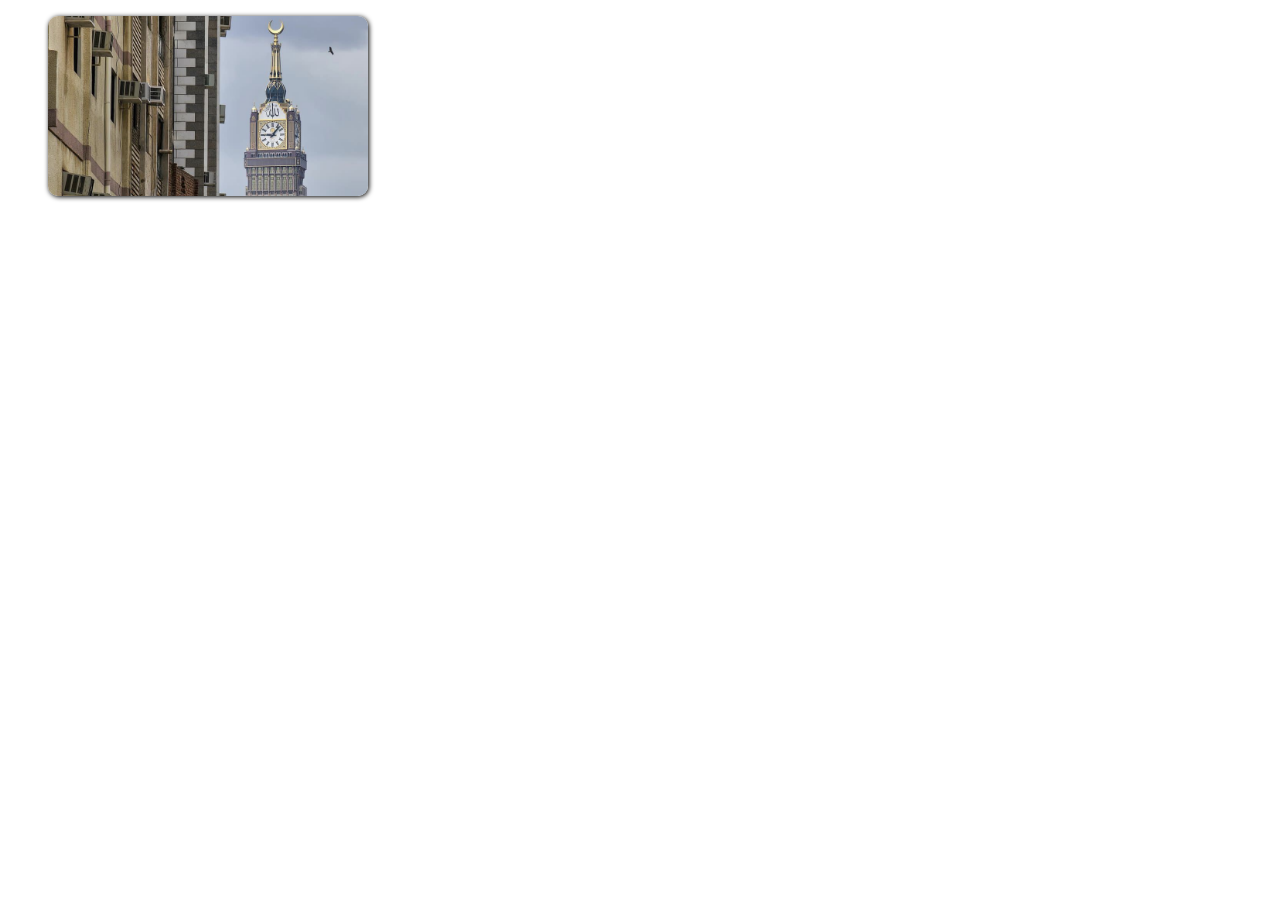
<file: src/html/index.html>
<!DOCTYPE html>
<html lang="en">
<head>
  <meta charset="UTF-8">
  <meta name="viewport" content="width=device-width, initial-scale=1.0">
  <title>Document</title>
  <link rel="stylesheet" href="../css/styles.css">
  <link href="https://fonts.googleapis.com/css2?family=Tajawal&display=swap" rel="stylesheet">

</head>
<body>
  <a href="../html/athkari.html" style="text-decoration: none; color: inherit;">
  <figure class="card wrapper">
    <img src="../media/images/makkafirstpage.jpg">
    <figcaption>
      أذكاري
    </figcaption>
  </figure>
  </a>
</body>
</html>
</file>
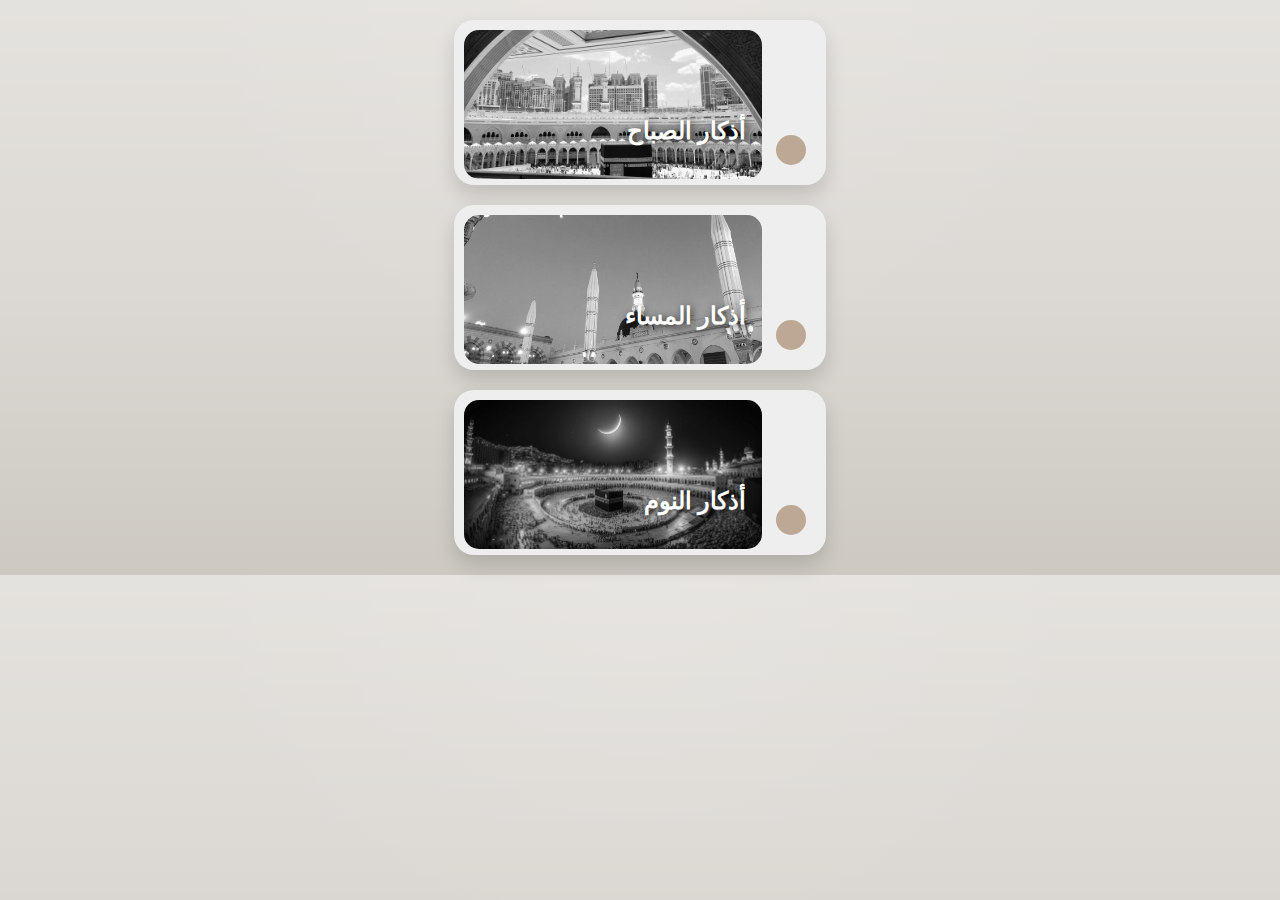
<file: src/html/altheker.html>
<!DOCTYPE html>
<html lang="en">
<head>
    <meta charset="UTF-8">
    <meta name="viewport" content="width=device-width, initial-scale=1.0">
    <title>altheker</title>
     <link rel="stylesheet" href="../css/styles.css">
       <link href="https://fonts.googleapis.com/css2?family=Cairo&display=swap" rel="stylesheet">
<style>
    body {
      background-color: #DCD9D4;
      background-image: linear-gradient(to bottom, rgba(255,255,255,0.50) 0%, rgba(0,0,0,0.50) 100%), 
                        radial-gradient(at 50% 0%, rgba(255,255,255,0.10) 0%, rgba(0,0,0,0.50) 50%);
      background-blend-mode: soft-light, screen;
        font-family: arabic-flat;
      margin: 0;
      padding: 0;
    }

    @media (prefers-color-scheme: dark) {
      body {
        background-color: #121212;
        background-image: none;
        color: #e0e0e0;
      }
    }
  </style>
</head>
<body>

    
<div class="custom-container">

  <div class="custom-card">
     <a href="../html/sabah.html" style="text-decoration: none; color: inherit;">
    <h2>أذكار الصباح</h2>
    <p>☀️</p>
    <div class="custom-pic" style="background-image: url('../media/images/sabahimage.jpg');"></div>
    <button class="custom-button"></button>
     </a>

  </div>

  <div class="custom-card">
      <a href="../html/massa.html" style="text-decoration: none; color: inherit;">
    <h2>أذكار المساء</h2>
    <p>🌃</p>
    <div class="custom-pic" style="background-image: url('../media/images/masaimage.jpg');"></div>
    <button class="custom-button"></button>
      </a>
  </div>

  <div class="custom-card">
     <a href="../html/nawm.html" style="text-decoration: none; color: inherit;">
    <h2>أذكار النوم</h2>
    <p>🌙</p>
    <div class="custom-pic" style="background-image: url('../media/images/nawmimage.jpg');"></div>
    <button class="custom-button"></button>
     </a>
  </div>
 
</div>


</body>
</html>
</file>
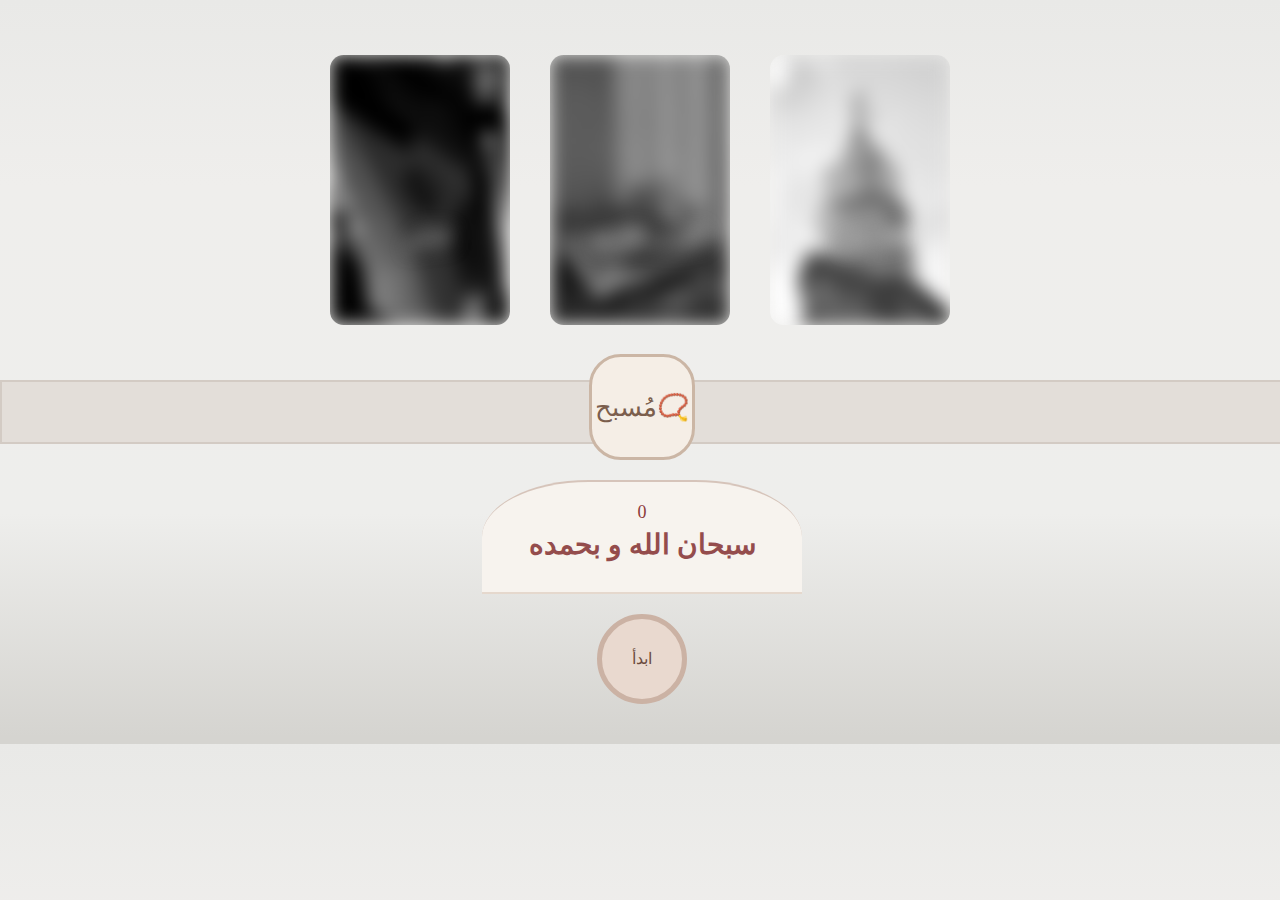
<file: src/html/athkari.html>
<!DOCTYPE html>
<html lang="en">
<head>
    <meta charset="UTF-8">
    <meta name="viewport" content="width=device-width, initial-scale=1.0">
    <title>Athkari</title>
      <link rel="stylesheet" href="../css/styles.css">
  <link href="https://fonts.googleapis.com/css2?family=Cairo&display=swap" rel="stylesheet">
  <script src="../javascript/script.js"></script>
  <style>
    body {
  margin: 0;
  padding: 0;
  width: 100%;
  height: 100%;
  font-family: arabic-flat;
background-image: linear-gradient(to top, #d5d4d0 0%, #d5d4d0 1%, #eeeeec 31%, #efeeec 75%, #e9e9e7 100%);  
  text-align: center;
}
@media (prefers-color-scheme: dark) {
    body {
      background-color: #121212; 
      background-image: none; 
      color: #e0e0e0;
    }
  }
  </style>
  
</head>
<body>

    
    <!-- الكاردز الثلاثه-->
    <div class="cards-grid">
  <div class="cards">
            <a href="../html/altheker.html" style="text-decoration: none; color: inherit;">
    <div class="cards-background" style="background-image: url('../media/images/thekerimage.jpg');"></div>
    <div class="cards-category">الذكر</div>
    </a>
  </div>

  <div class="cards">
            <a href="../html/quran.html" style="text-decoration: none; color: inherit;">
    <div class="cards-background" style="background-image: url('../media/images/quranimage.jpg');"></div>
    <div class="cards-category">القران الكريم</div>
      </a>
  </div>

  <div class="cards">
            <a href="../html/duaa.html" style="text-decoration: none; color: inherit;">
    <div class="cards-background" style="background-image: url('../media/images/duaaimage.jpg');"></div>
    <div class="cards-category">أدعيتي</div>
        </a>
  </div>

</div>

<!-- المسبحه  -->
       <div class="fluid-container">
    <div id="shelf"></div>
    <div id="head">مُسبح📿</div>
    <div id="line">
      <p id="score">0</p>
      <h1 id="tasbe7">سبحان الله و بحمده</h1>
    </div>
    <div onclick="count()" id="circle"><p id="text">ابدأ</p></div>
  </div>

<!-- نهاية المسبحه -->
</body>
</html>
</file>
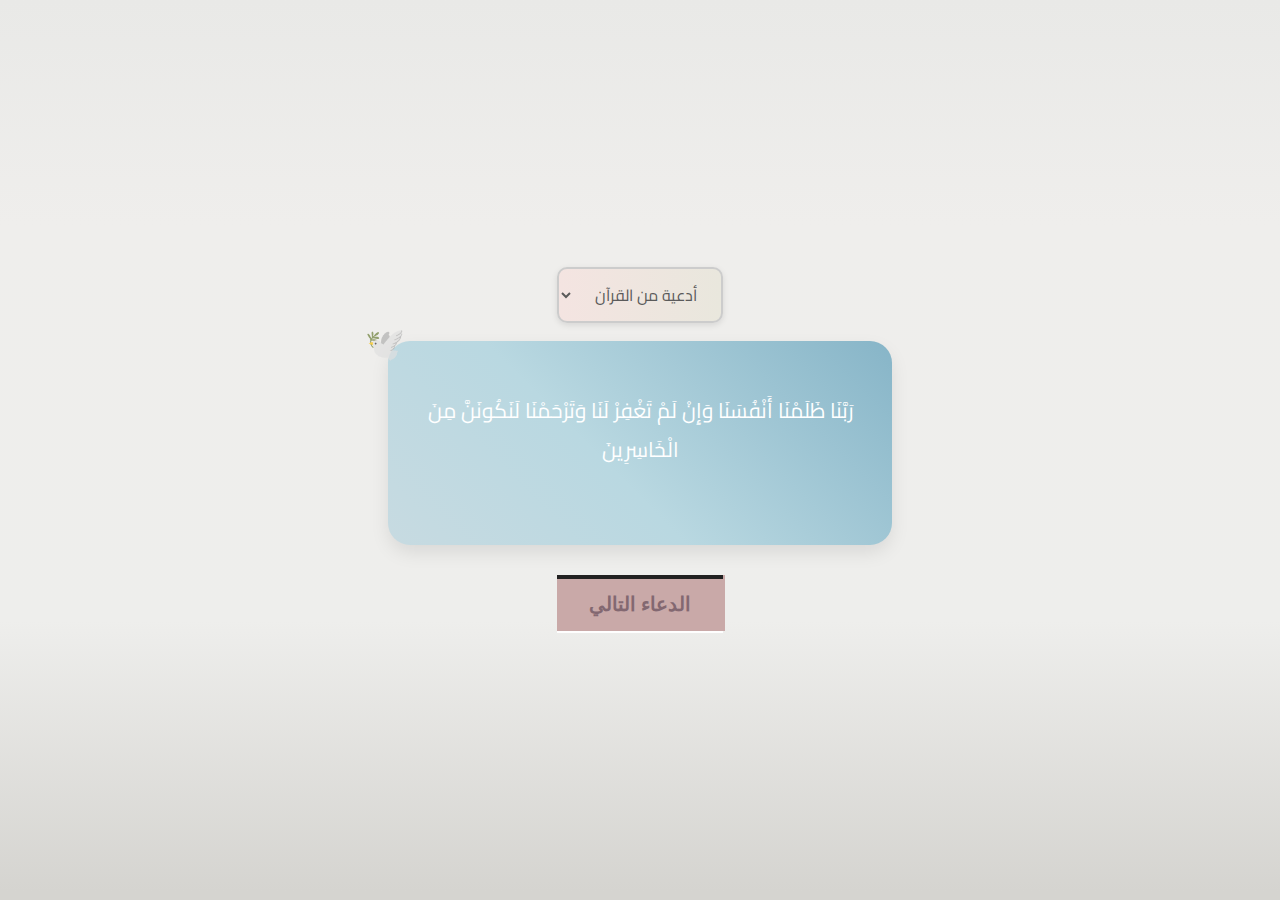
<file: src/html/duaa.html>
<!DOCTYPE html>
<html lang="ar" dir="rtl">
<head>
  <meta charset="UTF-8" />
  <meta name="viewport" content="width=device-width, initial-scale=1.0"/>
  <title>أدعية</title>
    <link href="https://fonts.googleapis.com/css2?family=Cairo&display=swap" rel="stylesheet">
  <link rel="stylesheet" href="../css/styles.css" />

  <style>
    * {
  box-sizing: border-box;
  margin: 0;
  padding: 0;
}
   body {
  font-family: 'Cairo', sans-serif;
background-image: linear-gradient(to top, #d5d4d0 0%, #d5d4d0 1%, #eeeeec 31%, #efeeec 75%, #e9e9e7 100%);
  display: flex;
  justify-content: center;
  align-items: center;
  height: 100vh;
  overflow: hidden;
  flex-direction: column;
}    
  </style>
</head>
<body>


    <!--  قائمة الفلترة -->
<div class="filter-box">
  <select id="filterDropdown" onchange="filterDua()" class="filter-dropdown">
    <option value="quran">أدعية من القرآن</option>
    <option value="sunnah">أدعية من السنة</option>
        <option value="all">الكل</option>
  </select>
</div>

   <div class="dua-container">
    <div class="dua-card fade-in" id="duaCard">
      <div class="dua-emoji">🕊️</div>
      <p id="duaText">اللهم إني أسألك العفو والعافية في الدنيا والآخرة</p>
    </div>
  </div>

  <button class="dua-btn" onclick="nextDua()">
    <span class="dua-spn">الدعاء التالي</span>
  </button>

  

  <script>
    const duas = [
  { text: "اللهم مصرِّف القلوب، صرِّف قلوبنا على طاعتك", source: "sunnah" },
  { text: "رَبَّنَا ظَلَمْنَا أَنْفُسَنَا وَإِنْ لَمْ تَغْفِرْ لَنَا وَتَرْحَمْنَا لَنَكُونَنَّ مِنَ الْخَاسِرِينَ", source: "quran" },
  { text: "اللهم أطعم مَن أطعمني، وأسقِ مَن أسقاني", source: "sunnah" },
  { text: "اللهم باعِدْ بيني وبين خطاياي كما باعدتَ بين المشرق والمغرب، اللهم نقِّني من خطاياي كما ينقى الثوب الأبيض مِن الدَّنس، اللهم اغسِلْني من خطاياي بالثلج والماء والبَرَد", source: "sunnah" },
  { text: "رَبَّنَا وَآتِنَا مَا وَعَدْتَنَا عَلَى رُسُلِكَ وَلَا تُخْزِنَا يَوْمَ الْقِيَامَةِ إِنَّكَ لَا تُخْلِفُ الْمِيعَادَ", source: "quran" },
  { text: "اللهم إنك عفوٌّ تحب العفو؛ فاعفُ عني", source: "sunnah" },
  { text: "اللهم اغفِرْ لي خطيئتي وجهلي، وإسرافي في أمري، وما أنت أعلمُ به مني", source: "sunnah" },
  { text: "رَبَّنَا افْتَحْ بَيْنَنَا وَبَيْنَ قَوْمِنَا بِالْحَقِّ وَأَنْتَ خَيْرُ الْفَاتِحِينَ", source: "quran" },
  { text: "اللهم اجعل في قلبي نورًا، وفي بصري نورًا، وفي سمعي نورًا، وعن يميني نورًا، وعن يساري نورًا، وفوقي نورًا، وتحتي نورًا، وأمامي نورًا، وخلفي نورًا، واجعل لي نورًا", source: "sunnah" },
  { text: "رَبَّنَا مَا خَلَقْتَ هَذَا بَاطِلًا سُبْحَانَكَ فَقِنَا عَذَابَ النَّارِ", source: "quran" },
  { text: "اللهم أحيِني ما كانت الحياة خيرًا لي، وتوفَّني إذا كانت الوفاة خيرًا لي", source: "sunnah" },
  { text: "اللهم بارِكْ لهم فيما رزقتهم، واغفر لهم وارحمهم", source: "sunnah" },
  { text: "اللهم أنجِ المستضعفين من المؤمنين", source: "sunnah" },
  { text: "اللهم صلِّ على محمدٍ وعلى آل محمدٍ كما صليتَ على آل إبراهيم؛ إنك حميد مجيد، اللهم بارك على محمدٍ وعلى آل محمدٍ كما باركتَ على آل إبراهيم؛ إنك حميد مجيد", source: "sunnah" },
  { text: "رَبَّنَا لَا تُؤَاخِذْنَا إِنْ نَسِينَا أَوْ أَخْطَأْنَا", source: "quran" },
  { text: "اللهم إني ظلمتُ نفسي ظلمًا كثيرًا، ولا يغفر الذنوب إلا أنت؛ فاغفر لي مغفرةً من عندك وارحمني؛ إنك أنت الغفور الرحيم", source: "sunnah" },
  { text: "رَبَّنَا آتِنَا فِي الدُّنْيَا حَسَنَةً وَفِي الْآخِرَةِ حَسَنَةً وَقِنَا عَذَابَ النَّارِ", source: "quran" },
  { text: "اللهم اغفر لي، وارحمني، واهدِني، وعافِني وارزقني", source: "sunnah" },
  { text: "اللهم اغفر لي ذنبي كلَّه؛ دِقَّه وجِلَّه، وأوله وآخره، وعلانيته وسره", source: "sunnah" },
  { text: "رَبَّنَا لَا تُزِغْ قُلُوبَنَا بَعْدَ إِذْ هَدَيْتَنَا وَهَبْ لَنَا مِنْ لَدُنْكَ رَحْمَةً إِنَّكَ أَنْتَ الْوَهَّابُ", source: "quran" },
  { text: "اللهم إني أعوذ بك مِن جَهد البلاء، ودرَك الشقاء، وسوء القضاء، وشماتة الأعداء", source: "sunnah" },
  { text: "اللهم أغِثْنا، اللهم أغثنا، اللهم أغثنا", source: "sunnah" },
  { text: "رَبَّنَا إِنَّنَا سَمِعْنَا مُنَادِيًا يُنَادِي لِلْإِيمَانِ أَنْ آمِنُوا بِرَبِّكُمْ فَآمَنَّا رَبَّنَا فَاغْفِرْ لَنَا ذُنُوبَنَا وَكَفِّرْ عَنَّا سَيِّئَاتِنَا وَتَوَفَّنَا مَعَ الْأَبْرَارِ", source: "quran" },
  { text: "اللهم إني أعوذ بك من عذاب القبر، ومن عذاب النار، ومن فتنة المحيا والممات، ومن فتنة المسيح الدجال", source: "sunnah" },
  { text: "اللهم أنت ربي لا إله إلا أنت، خلقتَني وأنا عبدك، وأنا على عهدك ووعدك ما استطعت، أعوذ بك من شرِّ ما صنعتُ، أبوء لك بنعمتك عليَّ، وأبوء لك بذنبي فاغفر لي؛ فإنه لا يغفر الذنوب إلا أنت", source: "sunnah" },
  { text: "رَبَّنَا تَقَبَّلْ مِنَّا إِنَّكَ أَنْتَ السَّمِيعُ الْعَلِيمُ", source: "quran" },
  { text: "رَبَّنَا أَفْرِغْ عَلَيْنَا صَبْرًا وَثَبِّتْ أَقْدَامَنَا وَانْصُرْنَا عَلَى الْقَوْمِ الْكَافِرِينَ", source: "quran" },
  { text: "اللهم إني أعوذ بك من الهمِّ والحزَن، والعجز والكسل، والبخل والجبن، وضَلَع الدَّين، وغلَبة الرجال", source: "sunnah" },
  { text: "رَبَّنَا وَلَا تُحَمِّلْنَا مَا لَا طَاقَةَ لَنَا بِهِ وَاعْفُ عَنَّا وَاغْفِرْ لَنَا وَارْحَمْنَا أَنْتَ مَوْلَانَا فَانْصُرْنَا عَلَى الْقَوْمِ الْكَافِرِينَ", source: "quran" },
  { text: "اللهم اغفر لي ذنبي كلَّه؛ دِقَّه وجِلَّه، وأوله وآخره، وعلانيته وسره", source: "sunnah" },
  { text: "رَبَّنَا اغْفِرْ لَنَا ذُنُوبَنَا وَإِسْرَافَنَا فِي أَمْرِنَا وَثَبِّتْ أَقْدَامَنَا وَانْصُرْنَا عَلَى الْقَوْمِ الْكَافِرِينَ", source: "quran" },
  { text: "اللهم بارِكْ لهم فيما رزقتهم، واغفر لهم وارحمهم", source: "sunnah" },
  { text: "رَبَّنَا آمَنَّا بِمَا أَنْزَلْتَ وَاتَّبَعْنَا الرَّسُولَ فَاكْتُبْنَا مَعَ الشَّاهِدِينَ", source: "quran" },
  { text: "رَبِّ هَبْ لِي مِنْ لَدُنْكَ ذُرِّيَّةً طَيِّبَةً إِنَّكَ سَمِيعُ الدُّعَاءِ", source: "quran" },
  { text: "اللهم اغفر لي، وارحمني، واهدِني، وعافِني وارزقني", source: "sunnah" },
  { text: "رَبَّنَا لَا تَحْمِلْ عَلَيْنَا إِصْرًا كَمَا حَمَلْتَهُ عَلَى الَّذِينَ مِنْ قَبْلِنَا", source: "quran" },
  { text: "اللهم اغفر لي، وارحمني، واهدِني، وعافِني وارزقني", source: "sunnah" },
  { text: "اللهم اغفر لي، وارحمني، واهدِني، وعافِني وارزقني", source: "sunnah" }
];

 let currentIndex = 0;
  let filteredDuas = []; 

  const duaText = document.getElementById("duaText");
  const duaCard = document.getElementById("duaCard");

  function nextDua() {
    if (filteredDuas.length === 0) return;

    duaCard.classList.remove("fade-in");
    duaCard.classList.add("fade");

    setTimeout(() => {
      currentIndex = (currentIndex + 1) % filteredDuas.length;
      duaText.textContent = filteredDuas[currentIndex].text;
      duaCard.classList.remove("fade");
      duaCard.classList.add("fade-in");
    }, 300);
  }

  function filterDua() {
    const filter = document.getElementById("filterDropdown").value;
    currentIndex = 0;

    if (filter === "all") {
      filteredDuas = [...duas];
    } else {
      filteredDuas = duas.filter(dua => dua.source === filter);
    }

    if (filteredDuas.length > 0) {
      duaText.textContent = filteredDuas[0].text;
    } else {
      duaText.textContent = "لا يوجد أدعية حالياً تحت هذا التصنيف.";
    }
  }

  // عند تحميل الصفحة
  filterDua();

  </script>
</body>
</html>
</file>
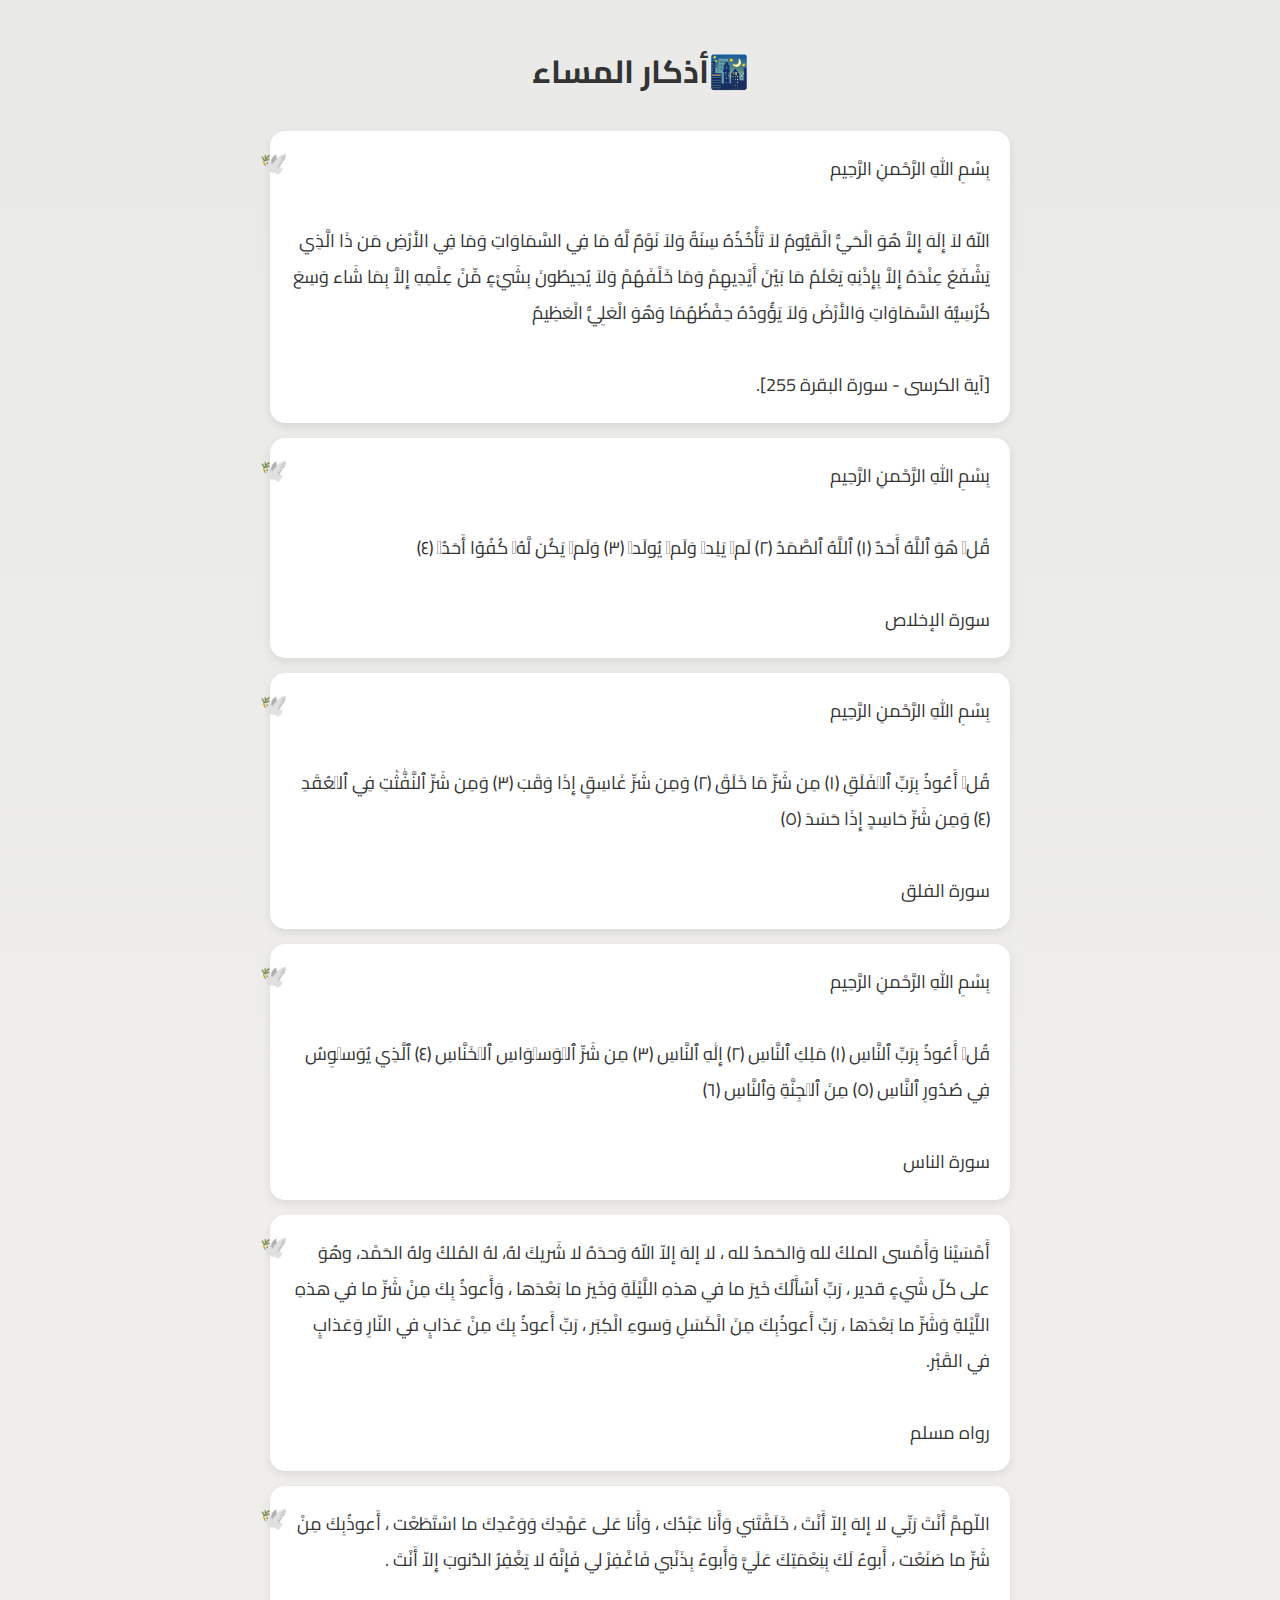
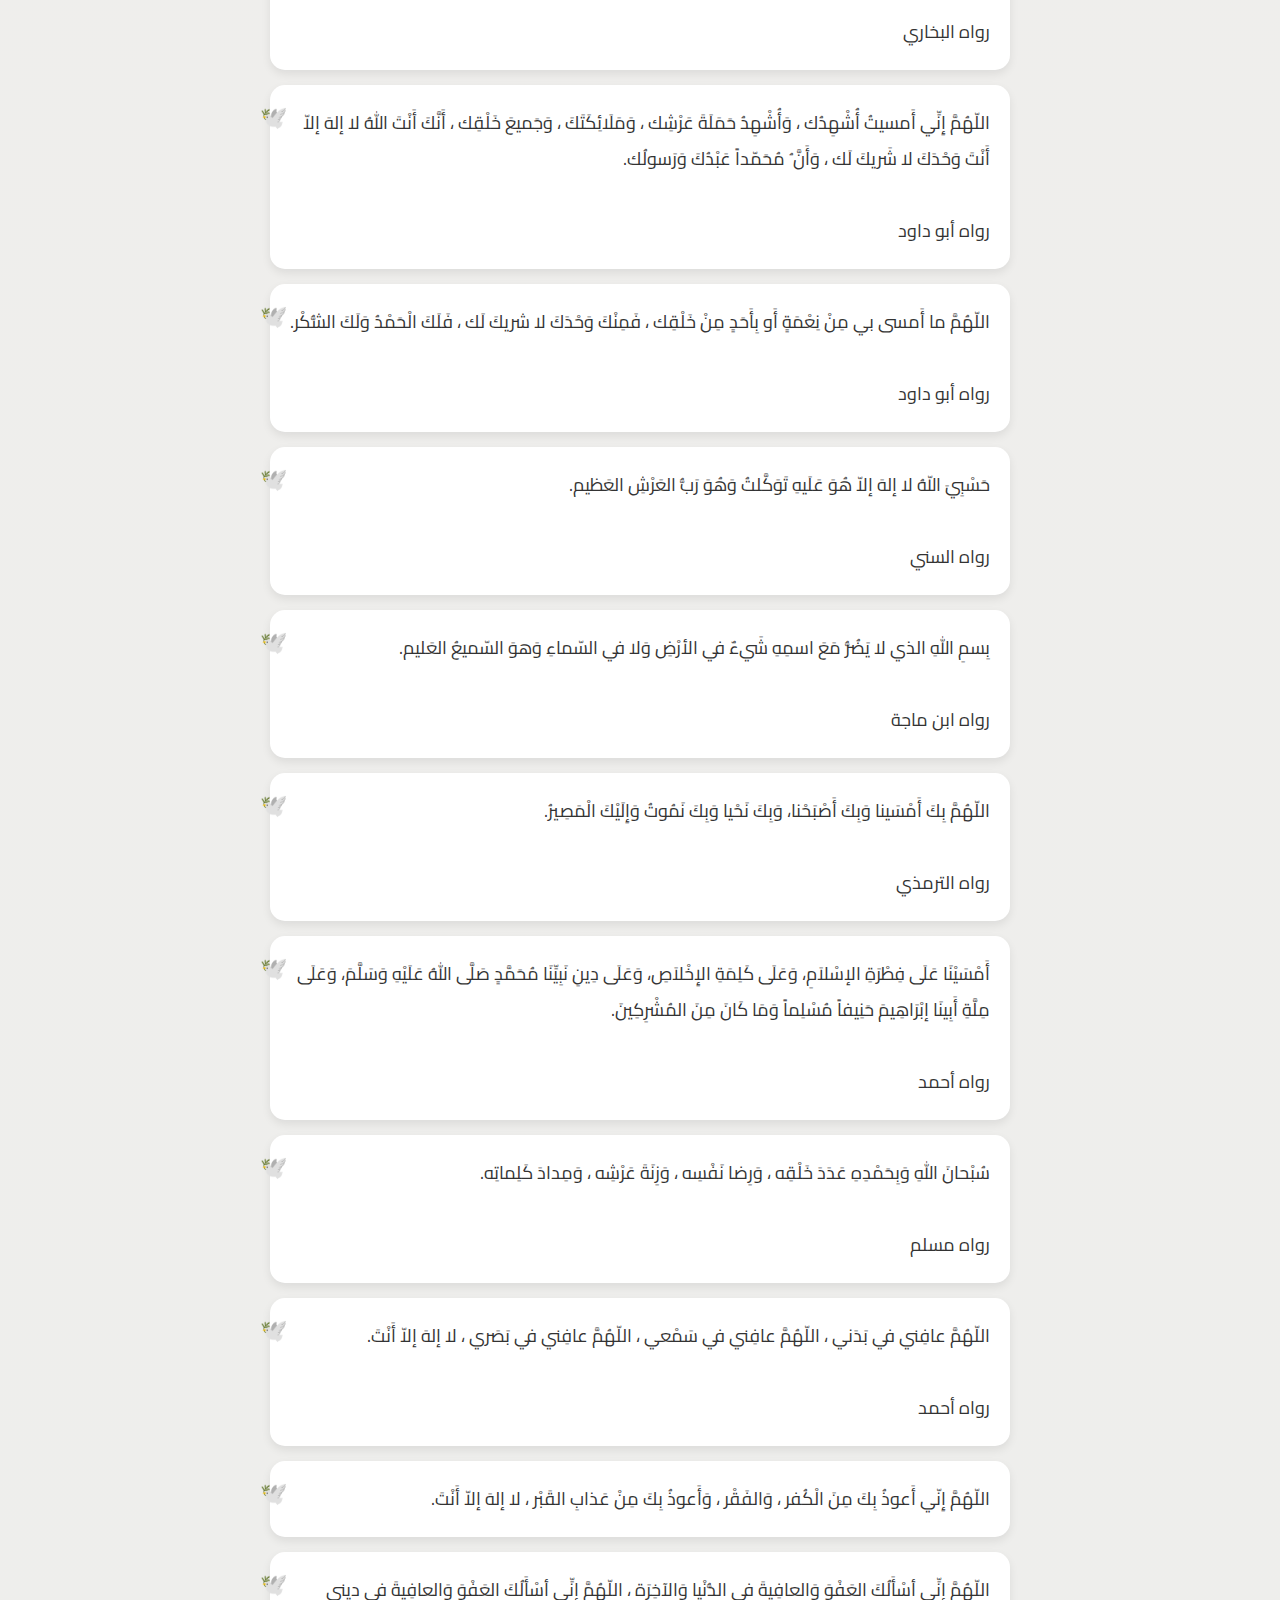
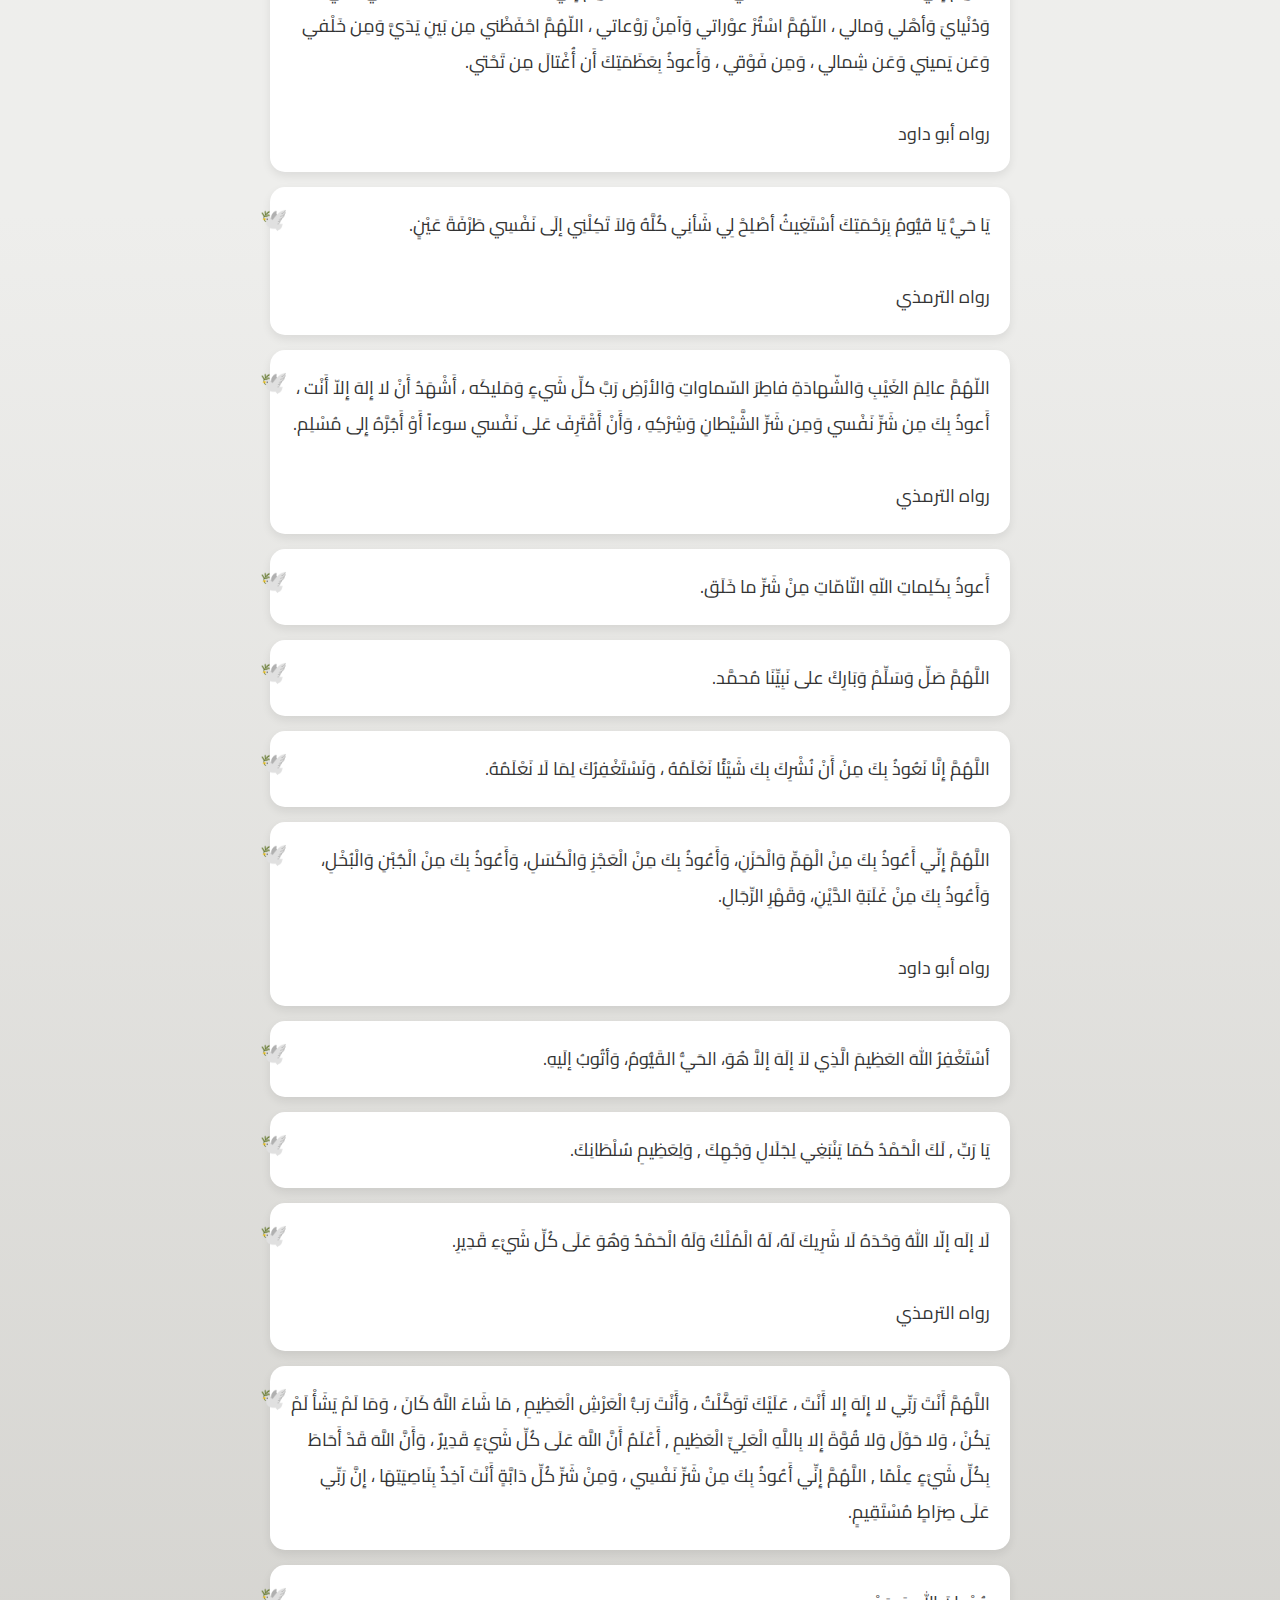
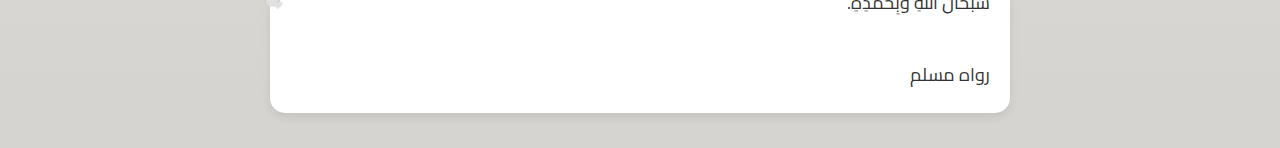
<file: src/html/massa.html>
<!DOCTYPE html>
<html lang="ar" dir="rtl">
<head>
  <meta charset="UTF-8">
  <title>أذكار المساء</title>
  <link href="https://fonts.googleapis.com/css2?family=Cairo&display=swap" rel="stylesheet">
  <style>
    body {
background-image: linear-gradient(to top, #d5d4d0 0%, #d5d4d0 1%, #eeeeec 31%, #efeeec 75%, #e9e9e7 100%);      font-family: 'Cairo', sans-serif;
      margin: 0;
      padding: 20px;
    }

    .zekr-box {
      background-color: #fff;
      border-radius: 15px;
      padding: 20px;
      margin: 15px auto;
      box-shadow: 0 4px 10px rgba(0,0,0,0.08);
      max-width: 700px;
      line-height: 2;
      font-size: 18px;
      color: #333;
      position: relative;
    }

    .zekr-box::before {
      content: "🕊️";
      position: absolute;
      top: 10px;
left: -10px;
      font-size: 22px;
      /* opacity: 0.5; */
    }

    h1 {
      text-align: center;
      margin-bottom: 30px;
      color: #333;
    }
  </style>
</head>
<body>

  <h1>🌃أذكار المساء</h1>

  <div class="zekr-box">
بِسْمِ اللهِ الرَّحْمنِ الرَّحِيم
<br></br>
اللّهُ لاَ إِلَهَ إِلاَّ هُوَ الْحَيُّ الْقَيُّومُ لاَ تَأْخُذُهُ سِنَةٌ وَلاَ نَوْمٌ لَّهُ مَا فِي السَّمَاوَاتِ وَمَا فِي الأَرْضِ مَن ذَا الَّذِي يَشْفَعُ عِنْدَهُ إِلاَّ بِإِذْنِهِ يَعْلَمُ مَا بَيْنَ أَيْدِيهِمْ وَمَا خَلْفَهُمْ وَلاَ يُحِيطُونَ بِشَيْءٍ مِّنْ عِلْمِهِ إِلاَّ بِمَا شَاء وَسِعَ كُرْسِيُّهُ السَّمَاوَاتِ وَالأَرْضَ وَلاَ يَؤُودُهُ حِفْظُهُمَا وَهُوَ الْعَلِيُّ الْعَظِيمُ
<br></br>
[آية الكرسى - سورة البقرة 255].
  </div>

  
  <div class="zekr-box">
بِسْمِ اللهِ الرَّحْمنِ الرَّحِيم
<br></br>
قُلۡ هُوَ ٱللَّهُ أَحَدٌ ﴿١﴾ ٱللَّهُ ٱلصَّمَدُ ﴿٢﴾ لَمۡ يَلِدۡ وَلَمۡ يُولَدۡ ﴿٣﴾ وَلَمۡ يَكُن لَّهُۥ كُفُوًا أَحَدُۢ ﴿٤﴾
<br></br>
سورة الإخلاص  </div>

  <div class="zekr-box">
بِسْمِ اللهِ الرَّحْمنِ الرَّحِيم
<br></br>
قُلۡ أَعُوذُ بِرَبِّ ٱلۡفَلَقِ ﴿١﴾ مِن شَرِّ مَا خَلَقَ ﴿٢﴾ وَمِن شَرِّ غَاسِقٍ إِذَا وَقَبَ ﴿٣﴾ وَمِن شَرِّ ٱلنَّفَّٰثَٰتِ فِي ٱلۡعُقَدِ ﴿٤﴾ وَمِن شَرِّ حَاسِدٍ إِذَا حَسَدَ ﴿٥﴾
<br></br>
سورة الفلق  </div>

<div class="zekr-box">
بِسْمِ اللهِ الرَّحْمنِ الرَّحِيم
<br></br>
قُلۡ أَعُوذُ بِرَبِّ ٱلنَّاسِ ﴿١﴾ مَلِكِ ٱلنَّاسِ ﴿٢﴾ إِلَٰهِ ٱلنَّاسِ ﴿٣﴾ مِن شَرِّ ٱلۡوَسۡوَاسِ ٱلۡخَنَّاسِ ﴿٤﴾ ٱلَّذِي يُوَسۡوِسُ فِي صُدُورِ ٱلنَّاسِ ﴿٥﴾ مِنَ ٱلۡجِنَّةِ وَٱلنَّاسِ ﴿٦﴾
<br></br>
سورة الناس
</div>

  <div class="zekr-box">
    أَمْسَيْنا وَأَمْسى الملكُ لله وَالحَمدُ لله ، لا إلهَ إلاّ اللّهُ وَحدَهُ لا شَريكَ لهُ، لهُ المُلكُ ولهُ الحَمْد، وهُوَ على كلّ شَيءٍ قدير ، رَبِّ أسْأَلُكَ خَيرَ ما في هذهِ اللَّيْلَةِ وَخَيرَ ما بَعْدَها ، وَأَعوذُ بِكَ مِنْ شَرِّ ما في هذهِ اللَّيْلةِ وَشَرِّ ما بَعْدَها ، رَبِّ أَعوذُبِكَ مِنَ الْكَسَلِ وَسوءِ الْكِبَر ، رَبِّ أَعوذُ بِكَ مِنْ عَذابٍ في النّارِ وَعَذابٍ في القَبْر.
<br></br>
رواه مسلم
  </div>

  <div class="zekr-box">
    اللّهمَّ أَنْتَ رَبِّي لا إلهَ إلاّ أَنْتَ ، خَلَقْتَني وَأَنا عَبْدُك ، وَأَنا عَلى عَهْدِكَ وَوَعْدِكَ ما اسْتَطَعْت ، أَعوذُبِكَ مِنْ شَرِّ ما صَنَعْت ، أَبوءُ لَكَ بِنِعْمَتِكَ عَلَيَّ وَأَبوءُ بِذَنْبي فَاغْفِرْ لي فَإِنَّهُ لا يَغْفِرُ الذُّنوبَ إِلاّ أَنْتَ .
<br></br>
رواه البخاري
  </div>

  <div class="zekr-box">
    اللّهُمَّ إِنِّي أَمسيتُ أُشْهِدُك ، وَأُشْهِدُ حَمَلَةَ عَرْشِك ، وَمَلَائِكَتَكَ ، وَجَميعَ خَلْقِك ، أَنَّكَ أَنْتَ اللهُ لا إلهَ إلاّ أَنْتَ وَحْدَكَ لا شَريكَ لَك ، وَأَنَّ ُ مُحَمّداً عَبْدُكَ وَرَسولُك.
<br></br>
رواه أبو داود
  </div>

  <div class="zekr-box">
    اللّهُمَّ ما أَمسى بي مِنْ نِعْمَةٍ أَو بِأَحَدٍ مِنْ خَلْقِك ، فَمِنْكَ وَحْدَكَ لا شريكَ لَك ، فَلَكَ الْحَمْدُ وَلَكَ الشُّكْر.
<br></br>
رواه أبو داود
  </div>

  <div class="zekr-box">
    حَسْبِيَ اللّهُ لا إلهَ إلاّ هُوَ عَلَيهِ تَوَكَّلتُ وَهُوَ رَبُّ العَرْشِ العَظيم.
<br></br>
رواه السني
  </div>

  <div class="zekr-box">
    بِسمِ اللهِ الذي لا يَضُرُّ مَعَ اسمِهِ شَيءٌ في الأرْضِ وَلا في السّماءِ وَهوَ السّميعُ العَليم.
<br></br>
رواه ابن ماجة
  </div>

  <div class="zekr-box">
    اللّهُمَّ بِكَ أَمْسَينا وَبِكَ أَصْبَحْنا، وَبِكَ نَحْيا وَبِكَ نَمُوتُ وَإِلَيْكَ الْمَصِيرُ.
<br></br>
رواه الترمذي
  </div>

  <div class="zekr-box">
    أَمْسَيْنَا عَلَى فِطْرَةِ الإسْلاَمِ، وَعَلَى كَلِمَةِ الإِخْلاَصِ، وَعَلَى دِينِ نَبِيِّنَا مُحَمَّدٍ صَلَّى اللهُ عَلَيْهِ وَسَلَّمَ، وَعَلَى مِلَّةِ أَبِينَا إبْرَاهِيمَ حَنِيفاً مُسْلِماً وَمَا كَانَ مِنَ المُشْرِكِينَ.
<br></br>
رواه أحمد
  </div>

  <div class="zekr-box">
    سُبْحانَ اللهِ وَبِحَمْدِهِ عَدَدَ خَلْقِه ، وَرِضا نَفْسِه ، وَزِنَةَ عَرْشِه ، وَمِدادَ كَلِماتِه.
<br></br>
رواه مسلم
  </div>

  <div class="zekr-box">
    اللّهُمَّ عافِني في بَدَني ، اللّهُمَّ عافِني في سَمْعي ، اللّهُمَّ عافِني في بَصَري ، لا إلهَ إلاّ أَنْتَ.
<br></br>
رواه أحمد
  </div>

  <div class="zekr-box">
اللّهُمَّ إِنّي أَعوذُ بِكَ مِنَ الْكُفر ، وَالفَقْر ، وَأَعوذُ بِكَ مِنْ عَذابِ القَبْر ، لا إلهَ إلاّ أَنْتَ.
  </div>

  <div class="zekr-box">
    اللّهُمَّ إِنِّي أسْأَلُكَ العَفْوَ وَالعافِيةَ في الدُّنْيا وَالآخِرَة ، اللّهُمَّ إِنِّي أسْأَلُكَ العَفْوَ وَالعافِيةَ في ديني وَدُنْيايَ وَأهْلي وَمالي ، اللّهُمَّ اسْتُرْ عوْراتي وَآمِنْ رَوْعاتي ، اللّهُمَّ احْفَظْني مِن بَينِ يَدَيَّ وَمِن خَلْفي وَعَن يَميني وَعَن شِمالي ، وَمِن فَوْقي ، وَأَعوذُ بِعَظَمَتِكَ أَن أُغْتالَ مِن تَحْتي.
<br></br>
رواه أبو داود
  </div>

  <div class="zekr-box">
    يَا حَيُّ يَا قيُّومُ بِرَحْمَتِكَ أسْتَغِيثُ أصْلِحْ لِي شَأنِي كُلَّهُ وَلاَ تَكِلْنِي إلَى نَفْسِي طَرْفَةَ عَيْنٍ.
<br></br>
رواه الترمذي
  </div>

  <div class="zekr-box">
    اللّهُمَّ عالِمَ الغَيْبِ وَالشّهادَةِ فاطِرَ السّماواتِ وَالأرْضِ رَبَّ كلِّ شَيءٍ وَمَليكَه ، أَشْهَدُ أَنْ لا إِلهَ إِلاّ أَنْت ، أَعوذُ بِكَ مِن شَرِّ نَفْسي وَمِن شَرِّ الشَّيْطانِ وَشِرْكِهِ ، وَأَنْ أَقْتَرِفَ عَلى نَفْسي سوءاً أَوْ أَجُرَّهُ إِلى مُسْلِم.
<br></br>
رواه الترمذي
  </div>

  <div class="zekr-box">
    أَعوذُ بِكَلِماتِ اللّهِ التّامّاتِ مِنْ شَرِّ ما خَلَق.
  </div>

  <div class="zekr-box">
    اللَّهُمَّ صَلِّ وَسَلِّمْ وَبَارِكْ على نَبِيِّنَا مُحمَّد.
  </div>

  <div class="zekr-box">
اللَّهُمَّ إِنَّا نَعُوذُ بِكَ مِنْ أَنْ نُشْرِكَ بِكَ شَيْئًا نَعْلَمُهُ ، وَنَسْتَغْفِرُكَ لِمَا لَا نَعْلَمُهُ.
  </div>

  <div class="zekr-box">
    اللَّهُمَّ إِنِّي أَعُوذُ بِكَ مِنْ الْهَمِّ وَالْحَزَنِ، وَأَعُوذُ بِكَ مِنْ الْعَجْزِ وَالْكَسَلِ، وَأَعُوذُ بِكَ مِنْ الْجُبْنِ وَالْبُخْلِ، وَأَعُوذُ بِكَ مِنْ غَلَبَةِ الدَّيْنِ، وَقَهْرِ الرِّجَالِ.
<br></br>
رواه أبو داود
  </div>

  <div class="zekr-box">
أسْتَغْفِرُ اللهَ العَظِيمَ الَّذِي لاَ إلَهَ إلاَّ هُوَ، الحَيُّ القَيُّومُ، وَأتُوبُ إلَيهِ.
  </div>

  <div class="zekr-box">
    يَا رَبِّ , لَكَ الْحَمْدُ كَمَا يَنْبَغِي لِجَلَالِ وَجْهِكَ , وَلِعَظِيمِ سُلْطَانِكَ.
  </div>

  <div class="zekr-box">
    لَا إلَه إلّا اللهُ وَحْدَهُ لَا شَرِيكَ لَهُ، لَهُ الْمُلْكُ وَلَهُ الْحَمْدُ وَهُوَ عَلَى كُلِّ شَيْءِ قَدِيرِ.
<br></br>
رواه الترمذي
  </div>

  <div class="zekr-box">
اللَّهُمَّ أَنْتَ رَبِّي لا إِلَهَ إِلا أَنْتَ ، عَلَيْكَ تَوَكَّلْتُ ، وَأَنْتَ رَبُّ الْعَرْشِ الْعَظِيمِ , مَا شَاءَ اللَّهُ كَانَ ، وَمَا لَمْ يَشَأْ لَمْ يَكُنْ ، وَلا حَوْلَ وَلا قُوَّةَ إِلا بِاللَّهِ الْعَلِيِّ الْعَظِيمِ , أَعْلَمُ أَنَّ اللَّهَ عَلَى كُلِّ شَيْءٍ قَدِيرٌ ، وَأَنَّ اللَّهَ قَدْ أَحَاطَ بِكُلِّ شَيْءٍ عِلْمًا , اللَّهُمَّ إِنِّي أَعُوذُ بِكَ مِنْ شَرِّ نَفْسِي ، وَمِنْ شَرِّ كُلِّ دَابَّةٍ أَنْتَ آخِذٌ بِنَاصِيَتِهَا ، إِنَّ رَبِّي عَلَى صِرَاطٍ مُسْتَقِيمٍ.
  </div>

  <div class="zekr-box">
    سُبْحانَ اللهِ وَبِحَمْدِهِ.
<br></br>
رواه مسلم
  </div>

  
</body>
</html>
</file>
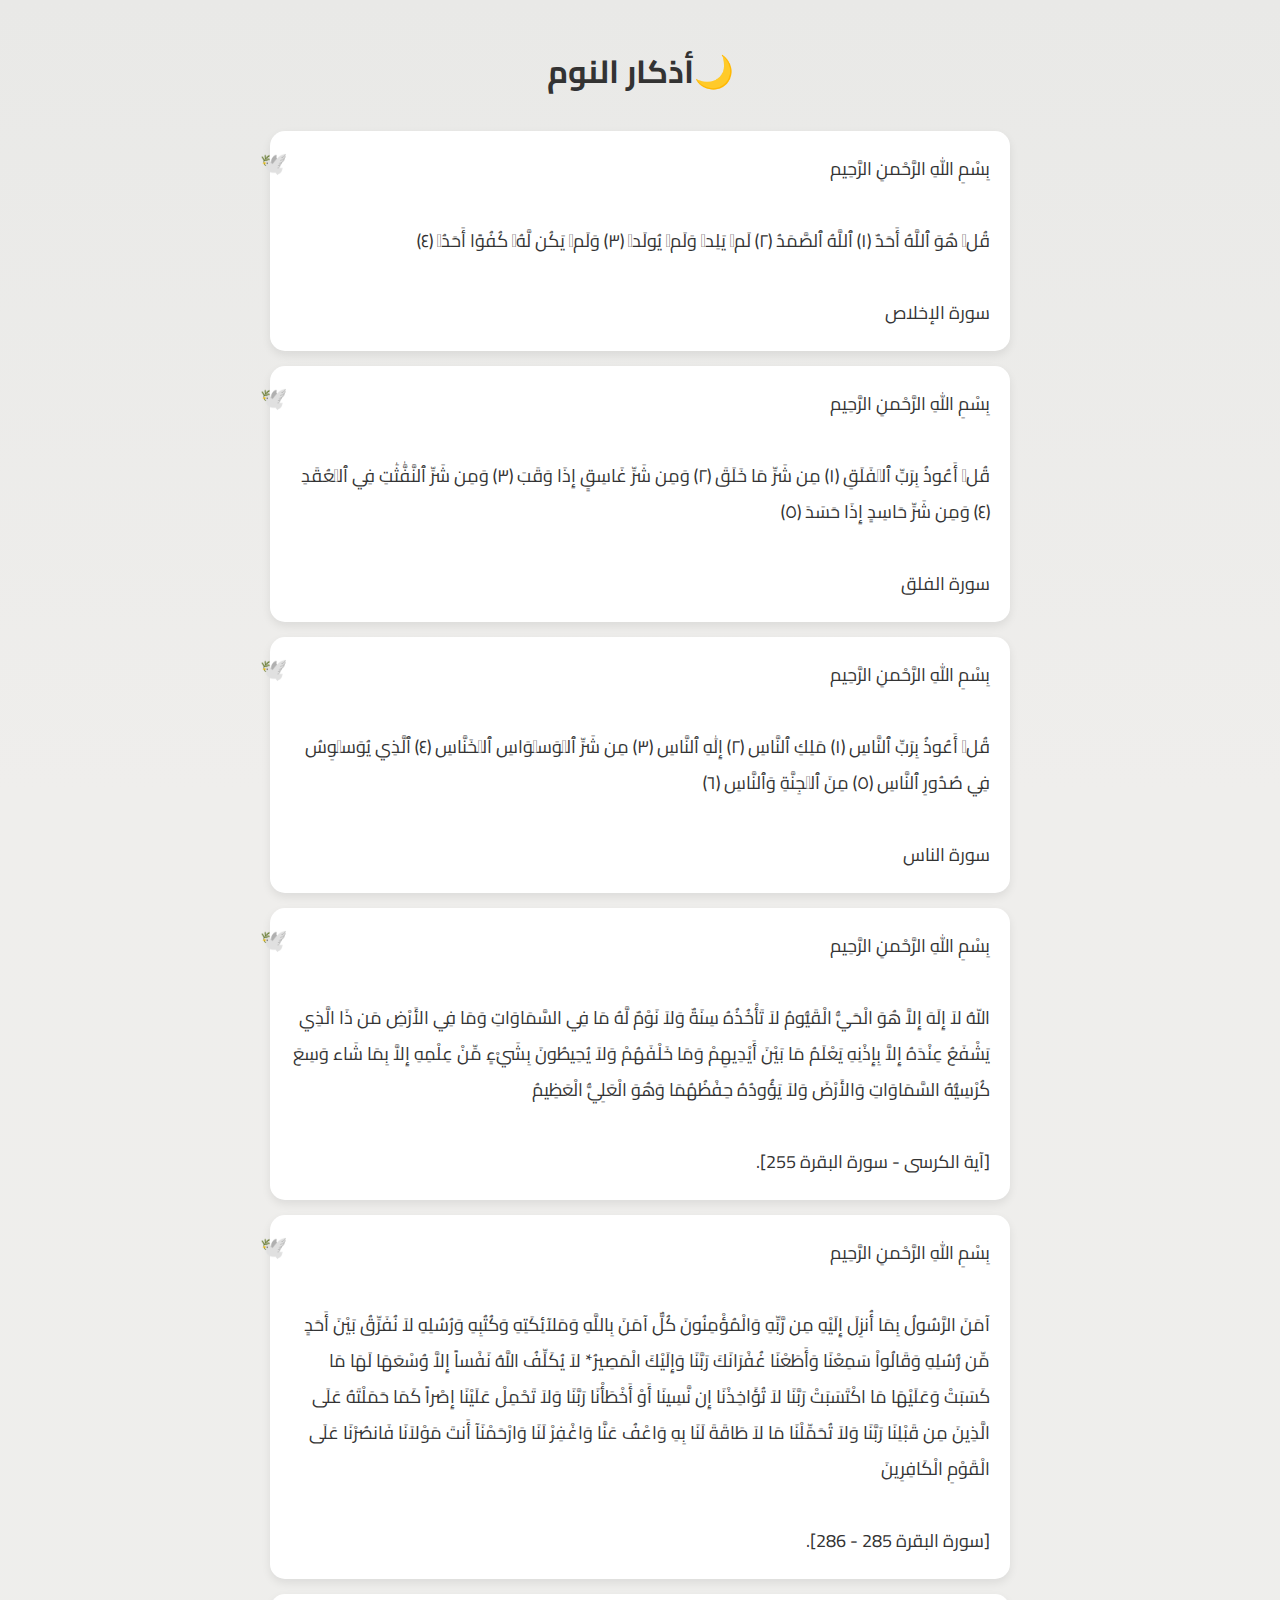
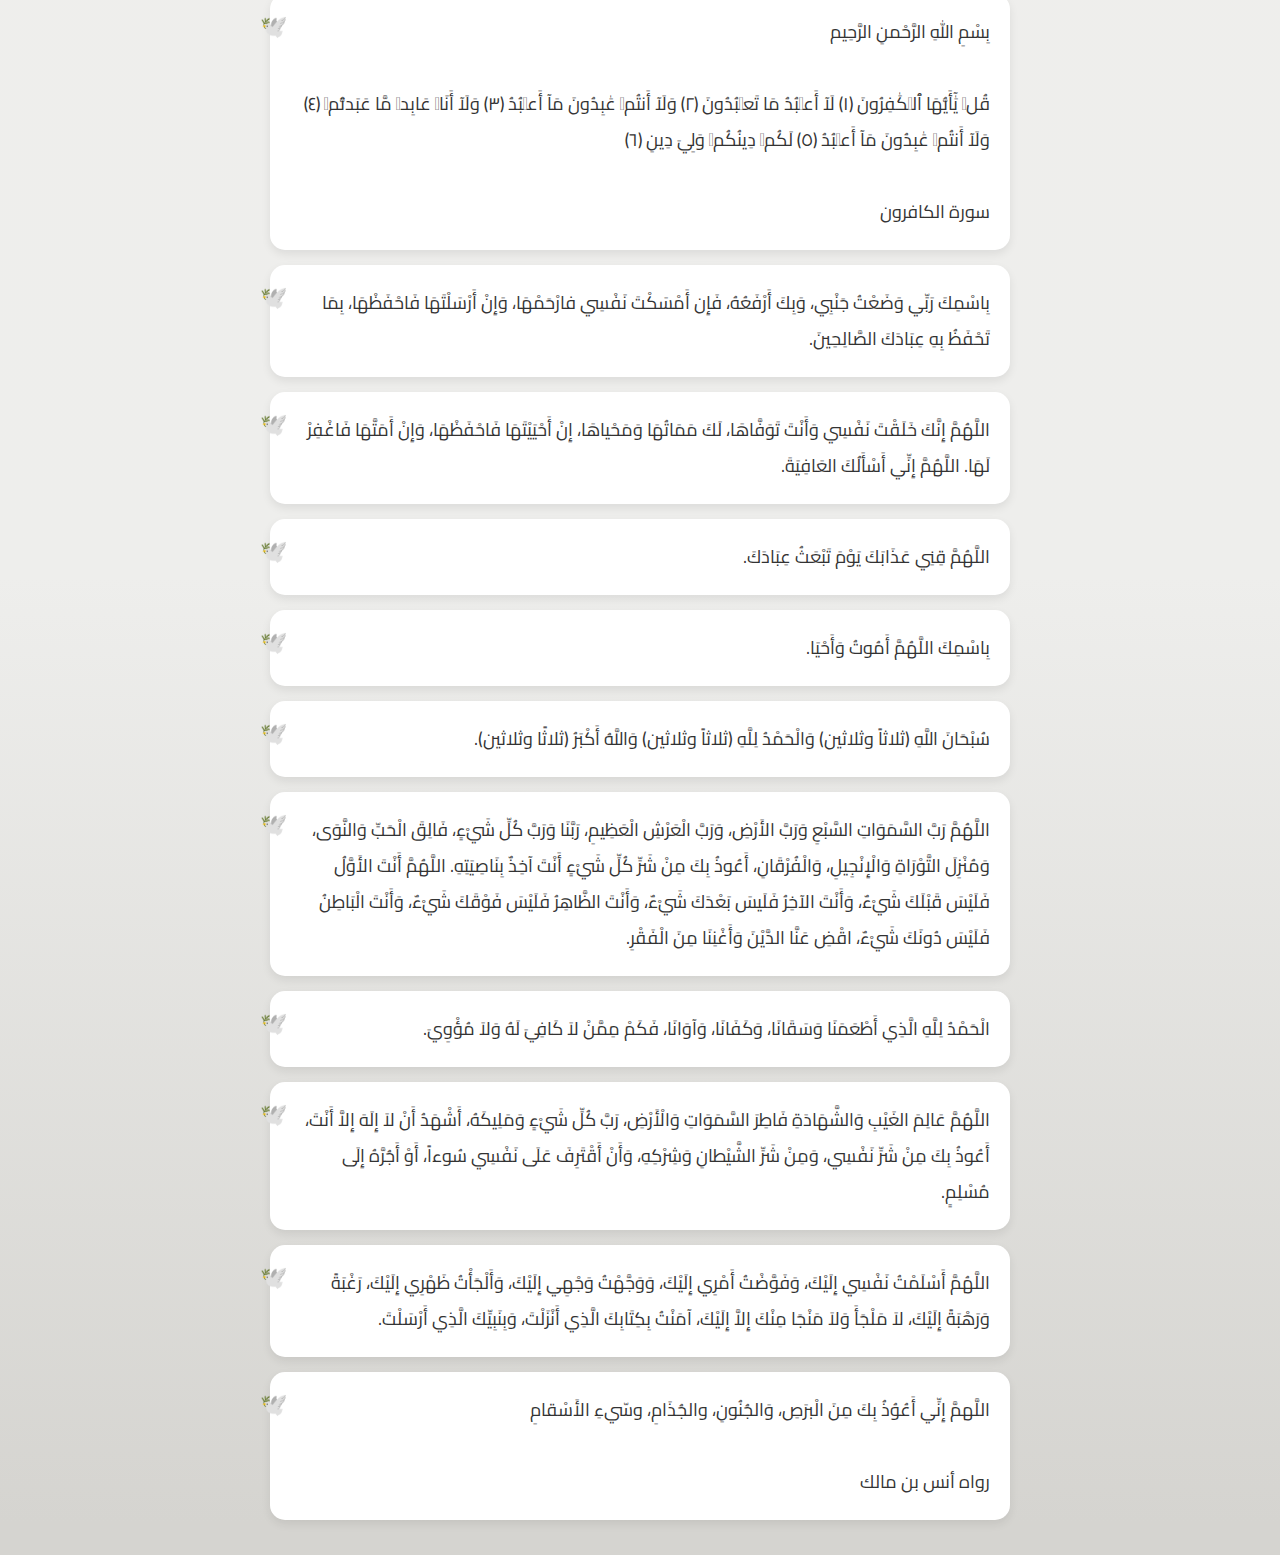
<file: src/html/nawm.html>
<!DOCTYPE html>
<html lang="ar" dir="rtl">
<head>
  <meta charset="UTF-8">
  <title>أذكار النوم</title>
  <link href="https://fonts.googleapis.com/css2?family=Cairo&display=swap" rel="stylesheet">
  <style>
    body {
background-image: linear-gradient(to top, #d5d4d0 0%, #d5d4d0 1%, #eeeeec 31%, #efeeec 75%, #e9e9e7 100%);      font-family: 'Cairo', sans-serif;
      margin: 0;
      padding: 20px;
    }

    .zekr-box {
      background-color: #fff;
      border-radius: 15px;
      padding: 20px;
      margin: 15px auto;
      box-shadow: 0 4px 10px rgba(0,0,0,0.08);
      max-width: 700px;
      line-height: 2;
      font-size: 18px;
      color: #333;
      position: relative;
    }

    .zekr-box::before {
      content: "🕊️";
      position: absolute;
      top: 10px;
left: -10px;
      font-size: 22px;
      /* opacity: 0.5; */
    }

    h1 {
      text-align: center;
      margin-bottom: 30px;
      color: #333;
    }
  </style>
</head>
<body>

  <h1>🌙أذكار النوم</h1>

  
  <div class="zekr-box">
بِسْمِ اللهِ الرَّحْمنِ الرَّحِيم
<br></br>
قُلۡ هُوَ ٱللَّهُ أَحَدٌ ﴿١﴾ ٱللَّهُ ٱلصَّمَدُ ﴿٢﴾ لَمۡ يَلِدۡ وَلَمۡ يُولَدۡ ﴿٣﴾ وَلَمۡ يَكُن لَّهُۥ كُفُوًا أَحَدُۢ ﴿٤﴾
<br></br>
سورة الإخلاص  </div>

  <div class="zekr-box">
بِسْمِ اللهِ الرَّحْمنِ الرَّحِيم
<br></br>
قُلۡ أَعُوذُ بِرَبِّ ٱلۡفَلَقِ ﴿١﴾ مِن شَرِّ مَا خَلَقَ ﴿٢﴾ وَمِن شَرِّ غَاسِقٍ إِذَا وَقَبَ ﴿٣﴾ وَمِن شَرِّ ٱلنَّفَّٰثَٰتِ فِي ٱلۡعُقَدِ ﴿٤﴾ وَمِن شَرِّ حَاسِدٍ إِذَا حَسَدَ ﴿٥﴾
<br></br>
سورة الفلق  </div>

<div class="zekr-box">
بِسْمِ اللهِ الرَّحْمنِ الرَّحِيم
<br></br>
قُلۡ أَعُوذُ بِرَبِّ ٱلنَّاسِ ﴿١﴾ مَلِكِ ٱلنَّاسِ ﴿٢﴾ إِلَٰهِ ٱلنَّاسِ ﴿٣﴾ مِن شَرِّ ٱلۡوَسۡوَاسِ ٱلۡخَنَّاسِ ﴿٤﴾ ٱلَّذِي يُوَسۡوِسُ فِي صُدُورِ ٱلنَّاسِ ﴿٥﴾ مِنَ ٱلۡجِنَّةِ وَٱلنَّاسِ ﴿٦﴾
<br></br>
سورة الناس
</div>

 <div class="zekr-box">
بِسْمِ اللهِ الرَّحْمنِ الرَّحِيم
<br></br>
اللّهُ لاَ إِلَهَ إِلاَّ هُوَ الْحَيُّ الْقَيُّومُ لاَ تَأْخُذُهُ سِنَةٌ وَلاَ نَوْمٌ لَّهُ مَا فِي السَّمَاوَاتِ وَمَا فِي الأَرْضِ مَن ذَا الَّذِي يَشْفَعُ عِنْدَهُ إِلاَّ بِإِذْنِهِ يَعْلَمُ مَا بَيْنَ أَيْدِيهِمْ وَمَا خَلْفَهُمْ وَلاَ يُحِيطُونَ بِشَيْءٍ مِّنْ عِلْمِهِ إِلاَّ بِمَا شَاء وَسِعَ كُرْسِيُّهُ السَّمَاوَاتِ وَالأَرْضَ وَلاَ يَؤُودُهُ حِفْظُهُمَا وَهُوَ الْعَلِيُّ الْعَظِيمُ
<br></br>
[آية الكرسى - سورة البقرة 255].
  </div>

<div class="zekr-box">
    بِسْمِ اللهِ الرَّحْمنِ الرَّحِيم
        <br></br>
آمَنَ الرَّسُولُ بِمَا أُنزِلَ إِلَيْهِ مِن رَّبِّهِ وَالْمُؤْمِنُونَ كُلٌّ آمَنَ بِاللَّهِ وَمَلآئِكَتِهِ وَكُتُبِهِ وَرُسُلِهِ لاَ نُفَرِّقُ بَيْنَ أَحَدٍ مِّن رُّسُلِهِ وَقَالُواْ سَمِعْنَا وَأَطَعْنَا غُفْرَانَكَ رَبَّنَا وَإِلَيْكَ الْمَصِيرُ* لاَ يُكَلِّفُ اللَّهُ نَفْساً إِلاَّ وُسْعَهَا لَهَا مَا كَسَبَتْ وَعَلَيْهَا مَا اكْتَسَبَتْ رَبَّنَا لاَ تُؤَاخِذْنَا إِن نَّسِينَا أَوْ أَخْطَأْنَا رَبَّنَا وَلاَ تَحْمِلْ عَلَيْنَا إِصْراً كَمَا حَمَلْتَهُ عَلَى الَّذِينَ مِن قَبْلِنَا رَبَّنَا وَلاَ تُحَمِّلْنَا مَا لاَ طَاقَةَ لَنَا بِهِ وَاعْفُ عَنَّا وَاغْفِرْ لَنَا وَارْحَمْنَآ أَنتَ مَوْلاَنَا فَانصُرْنَا عَلَى الْقَوْمِ الْكَافِرِينَ
    <br></br>
    [سورة البقرة 285 - 286].
</div>


<div class="zekr-box">
    بِسْمِ اللهِ الرَّحْمنِ الرَّحِيم
    <br></br>
    قُلۡ يَٰٓأَيُّهَا ٱلۡكَٰفِرُونَ ﴿١﴾ لَآ أَعۡبُدُ مَا تَعۡبُدُونَ ﴿٢﴾ وَلَآ أَنتُمۡ عَٰبِدُونَ مَآ أَعۡبُدُ ﴿٣﴾ وَلَآ أَنَا۠ عَابِدٞ مَّا عَبَدتُّمۡ ﴿٤﴾ وَلَآ أَنتُمۡ عَٰبِدُونَ مَآ أَعۡبُدُ ﴿٥﴾ لَكُمۡ دِينُكُمۡ وَلِيَ دِينِ ﴿٦﴾
    <br></br>
سورة الكافرون
</div>



<div class="zekr-box">
    بِاسْمِكَ رَبِّي وَضَعْتُ جَنْبِي، وَبِكَ أَرْفَعُهُ، فَإِن أَمْسَكْتَ نَفْسِي فارْحَمْهَا، وَإِنْ أَرْسَلْتَهَا فَاحْفَظْهَا، بِمَا تَحْفَظُ بِهِ عِبَادَكَ الصَّالِحِينَ.
</div>


<div class="zekr-box">
    اللَّهُمَّ إِنَّكَ خَلَقْتَ نَفْسِي وَأَنْتَ تَوَفَّاهَا، لَكَ مَمَاتُهَا وَمَحْياهَا، إِنْ أَحْيَيْتَهَا فَاحْفَظْهَا، وَإِنْ أَمَتَّهَا فَاغْفِرْ لَهَا. اللَّهُمَّ إِنِّي أَسْأَلُكَ العَافِيَةَ.
</div>


<div class="zekr-box">
اللَّهُمَّ قِنِي عَذَابَكَ يَوْمَ تَبْعَثُ عِبَادَكَ.
</div>


<div class="zekr-box">
بِاسْمِكَ اللَّهُمَّ أَمُوتُ وَأَحْيَا.
</div>


<div class="zekr-box">
سُبْحَانَ اللَّهِ (ثلاثاً وثلاثين) وَالْحَمْدُ لِلَّهِ (ثلاثاً وثلاثين) وَاللَّهُ أَكْبَرُ (ثلاثًا وثلاثين).
</div>


<div class="zekr-box">
اللَّهُمَّ رَبَّ السَّمَوَاتِ السَّبْعِ وَرَبَّ الأَرْضِ، وَرَبَّ الْعَرْشِ الْعَظِيمِ، رَبَّنَا وَرَبَّ كُلِّ شَيْءٍ، فَالِقَ الْحَبِّ وَالنَّوَى، وَمُنْزِلَ التَّوْرَاةِ وَالْإِنْجِيلِ، وَالْفُرْقَانِ، أَعُوذُ بِكَ مِنْ شَرِّ كُلِّ شَيْءٍ أَنْتَ آخِذٌ بِنَاصِيَتِهِ. اللَّهُمَّ أَنْتَ الأَوَّلُ فَلَيْسَ قَبْلَكَ شَيْءٌ، وَأَنْتَ الآخِرُ فَلَيسَ بَعْدَكَ شَيْءٌ، وَأَنْتَ الظَّاهِرُ فَلَيْسَ فَوْقَكَ شَيْءٌ، وَأَنْتَ الْبَاطِنُ فَلَيْسَ دُونَكَ شَيْءٌ، اقْضِ عَنَّا الدَّيْنَ وَأَغْنِنَا مِنَ الْفَقْرِ.
</div>


<div class="zekr-box">
الْحَمْدُ لِلَّهِ الَّذِي أَطْعَمَنَا وَسَقَانَا، وَكَفَانَا، وَآوَانَا، فَكَمْ مِمَّنْ لاَ كَافِيَ لَهُ وَلاَ مُؤْوِيَ.
</div>


<div class="zekr-box">
اللَّهُمَّ عَالِمَ الغَيْبِ وَالشَّهَادَةِ فَاطِرَ السَّمَوَاتِ وَالْأَرْضِ، رَبَّ كُلِّ شَيْءٍ وَمَلِيكَهُ، أَشْهَدُ أَنْ لاَ إِلَهَ إِلاَّ أَنْتَ، أَعُوذُ بِكَ مِنْ شَرِّ نَفْسِي، وَمِنْ شَرِّ الشَّيْطانِ وَشِرْكِهِ، وَأَنْ أَقْتَرِفَ عَلَى نَفْسِي سُوءاً، أَوْ أَجُرَّهُ إِلَى مُسْلِمٍ.
</div>


<div class="zekr-box">
اللَّهُمَّ أَسْلَمْتُ نَفْسِي إِلَيْكَ، وَفَوَّضْتُ أَمْرِي إِلَيْكَ، وَوَجَّهْتُ وَجْهِي إِلَيْكَ، وَأَلْجَأْتُ ظَهْرِي إِلَيْكَ، رَغْبَةً وَرَهْبَةً إِلَيْكَ، لاَ مَلْجَأَ وَلاَ مَنْجَا مِنْكَ إِلاَّ إِلَيْكَ، آمَنْتُ بِكِتَابِكَ الَّذِي أَنْزَلْتَ، وَبِنَبِيِّكَ الَّذِي أَرْسَلْتَ.
</div>


<div class="zekr-box">
    اللَّهمَّ إِنِّي أَعُوُذُ بِكَ مِنَ الْبرَصِ، وَالجُنُونِ، والجُذَامِ، وسّيءِ الأَسْقامِ
    <br></br>
    رواه أنس بن مالك
</div>

</body>
</html>
</file>
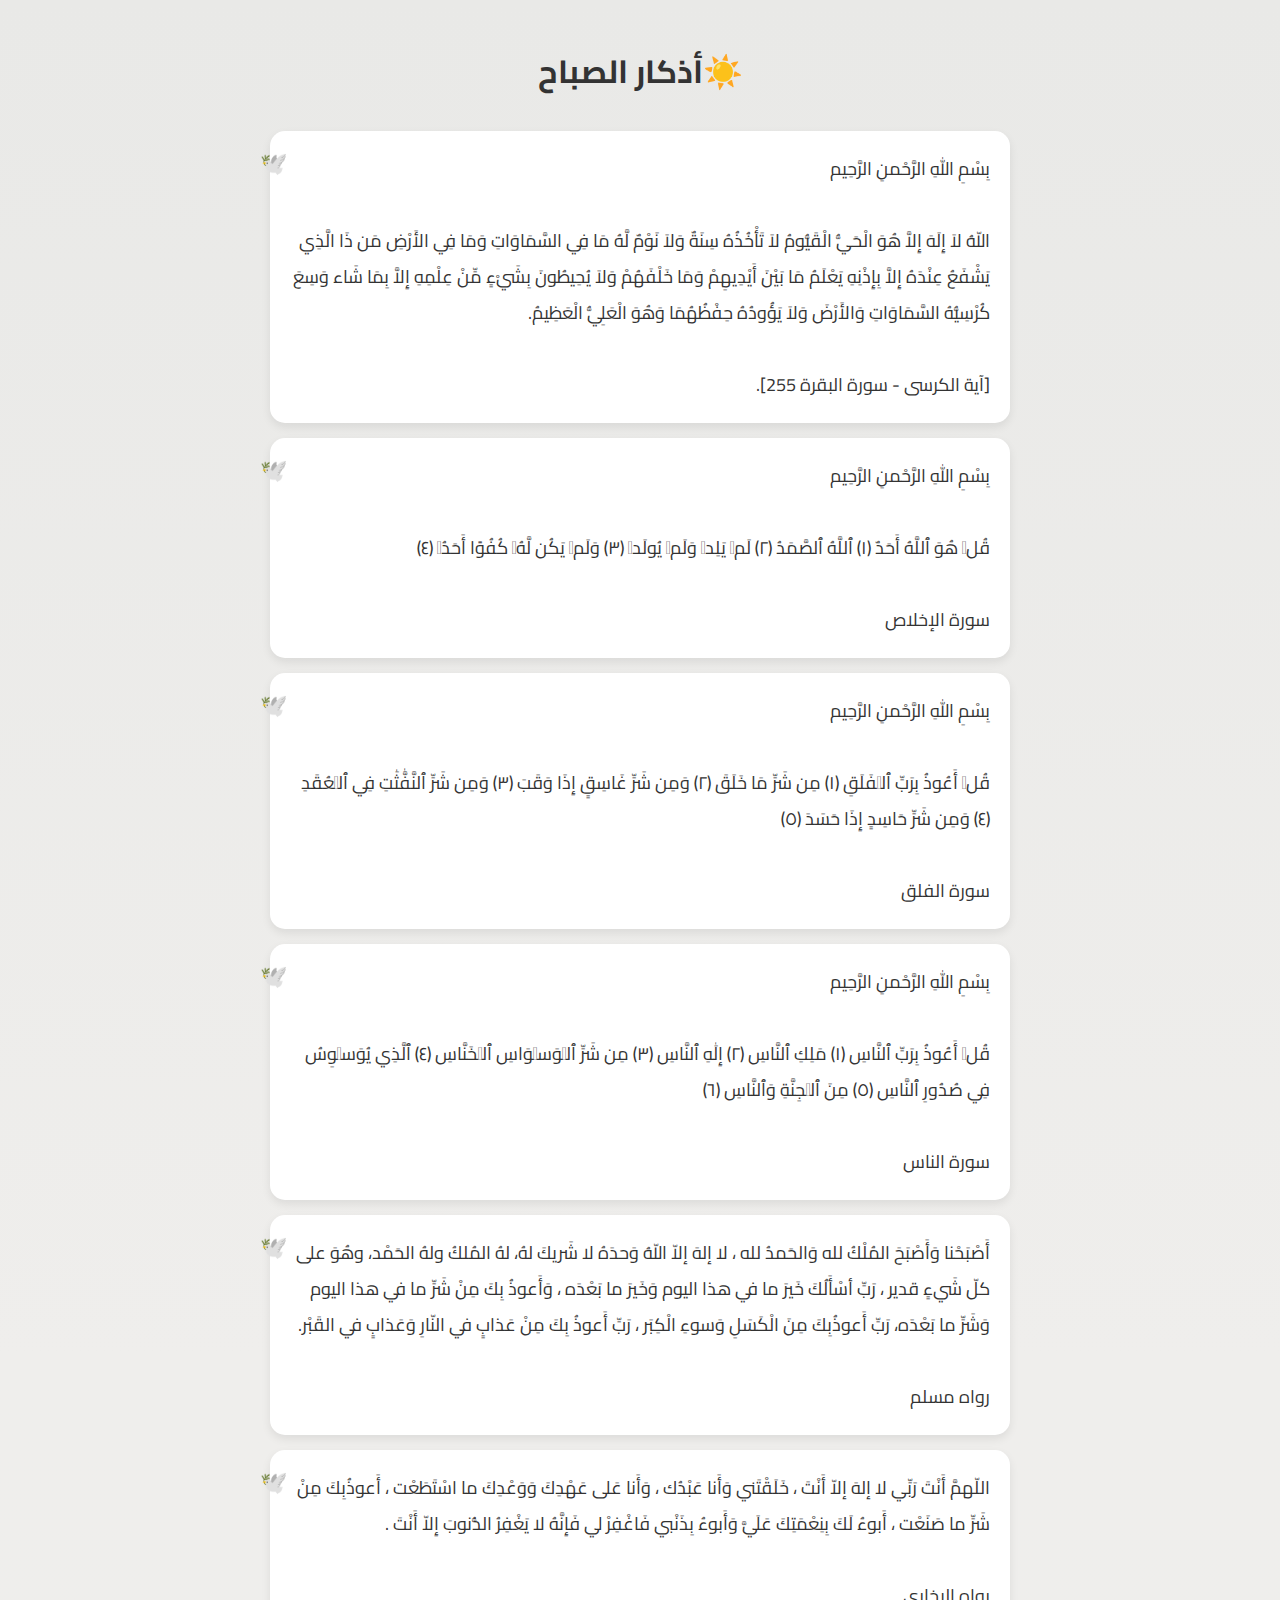
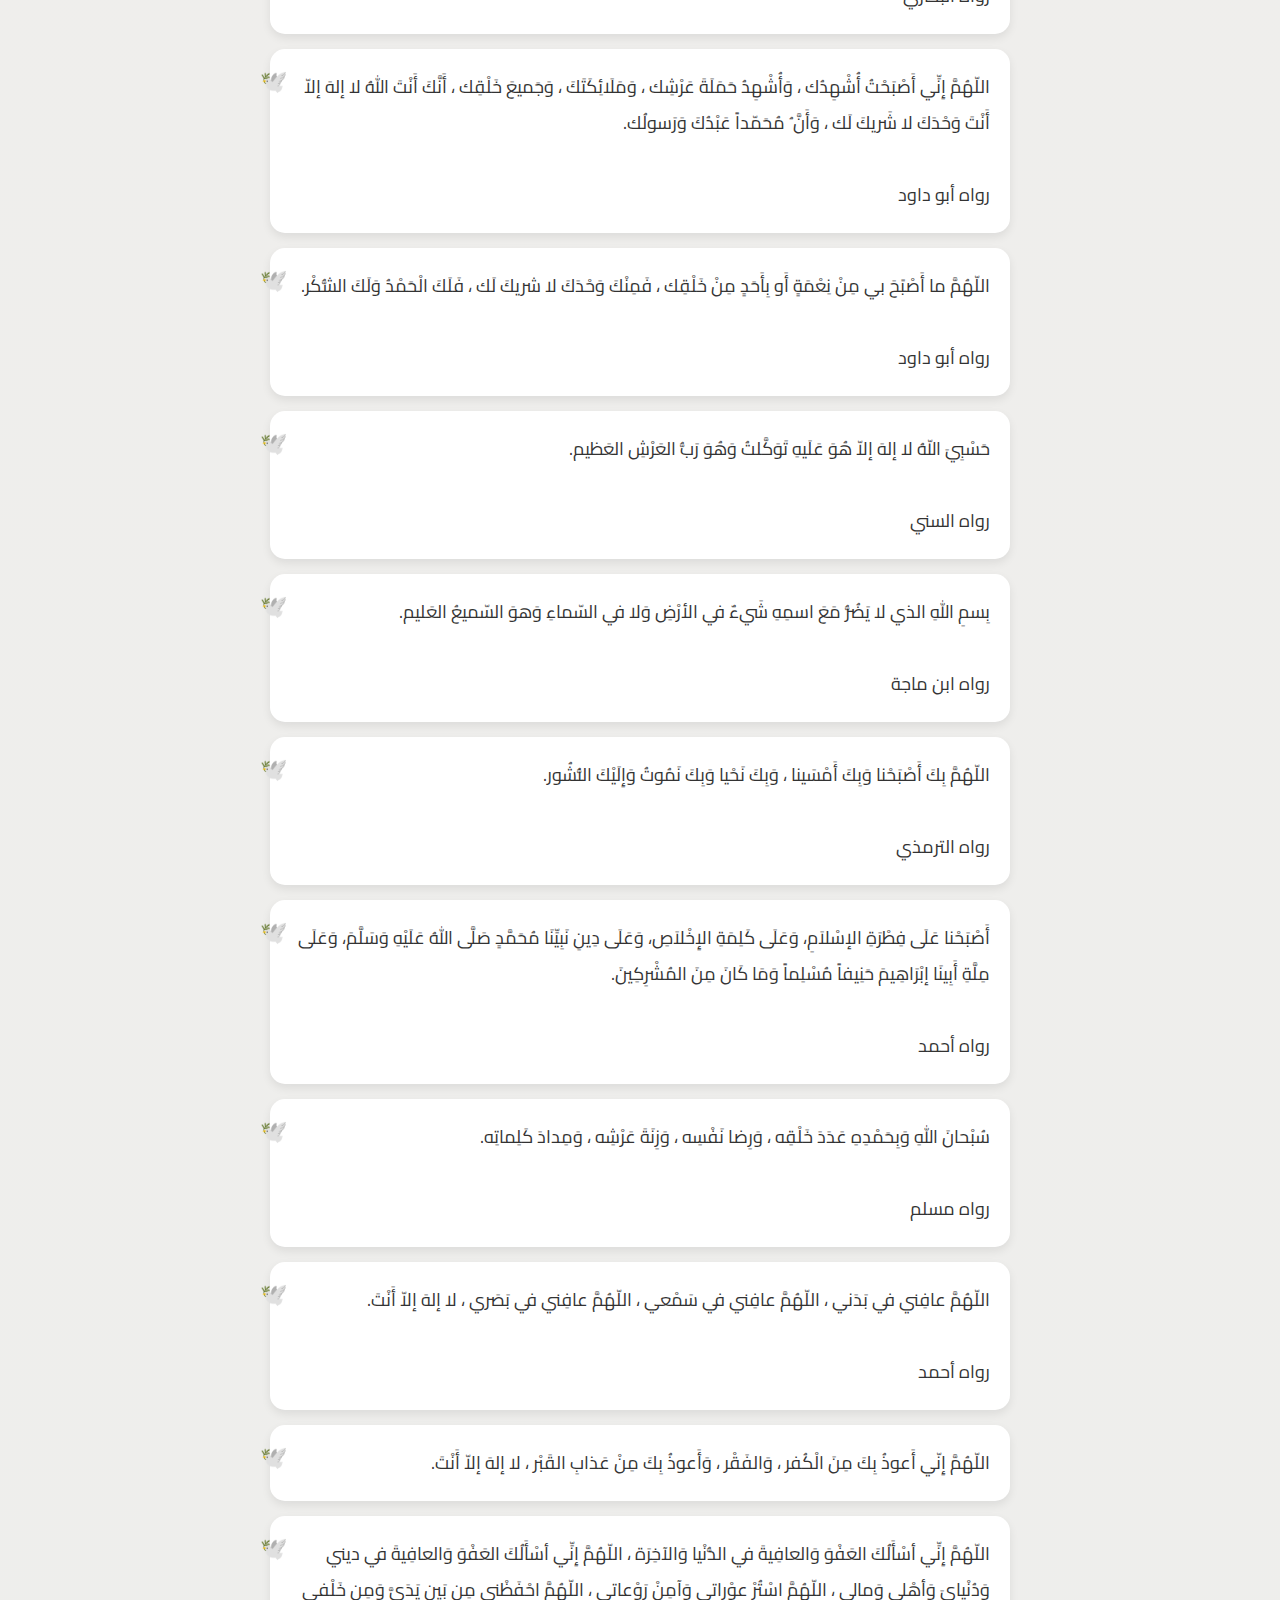
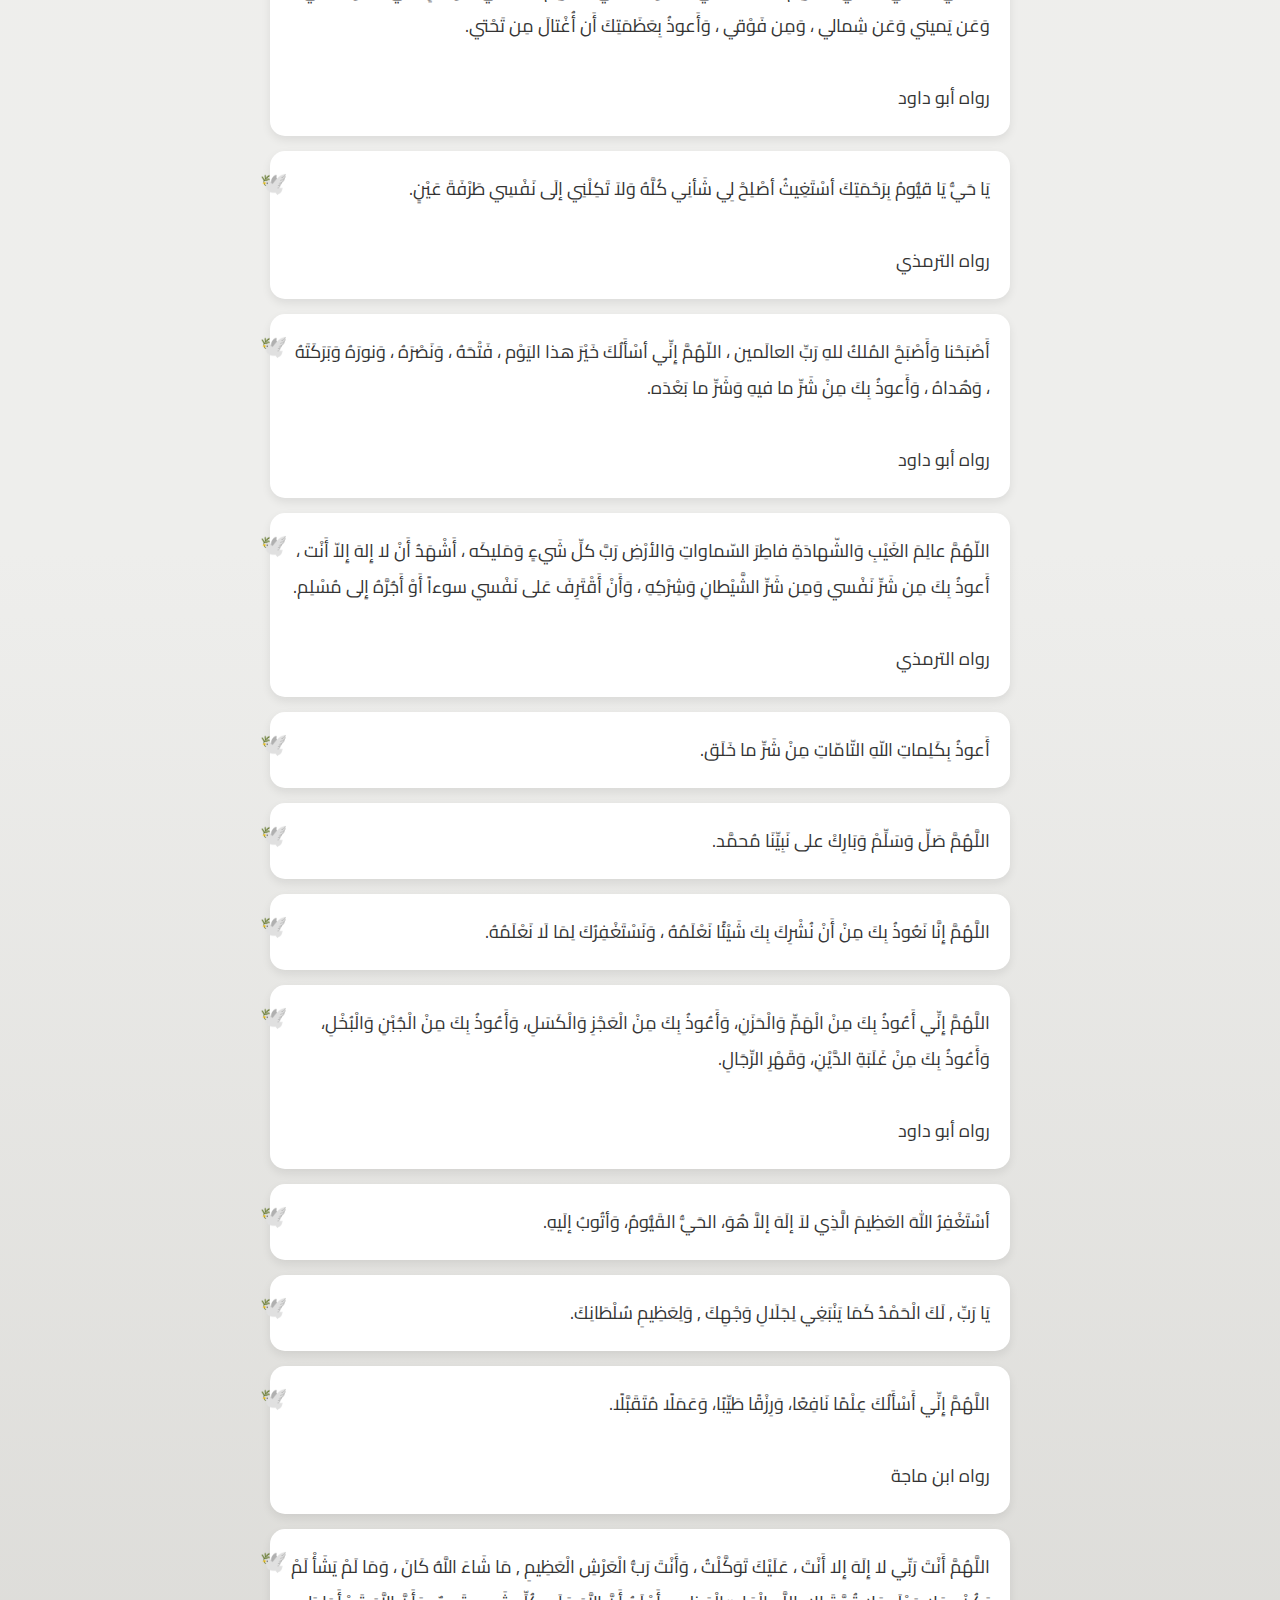
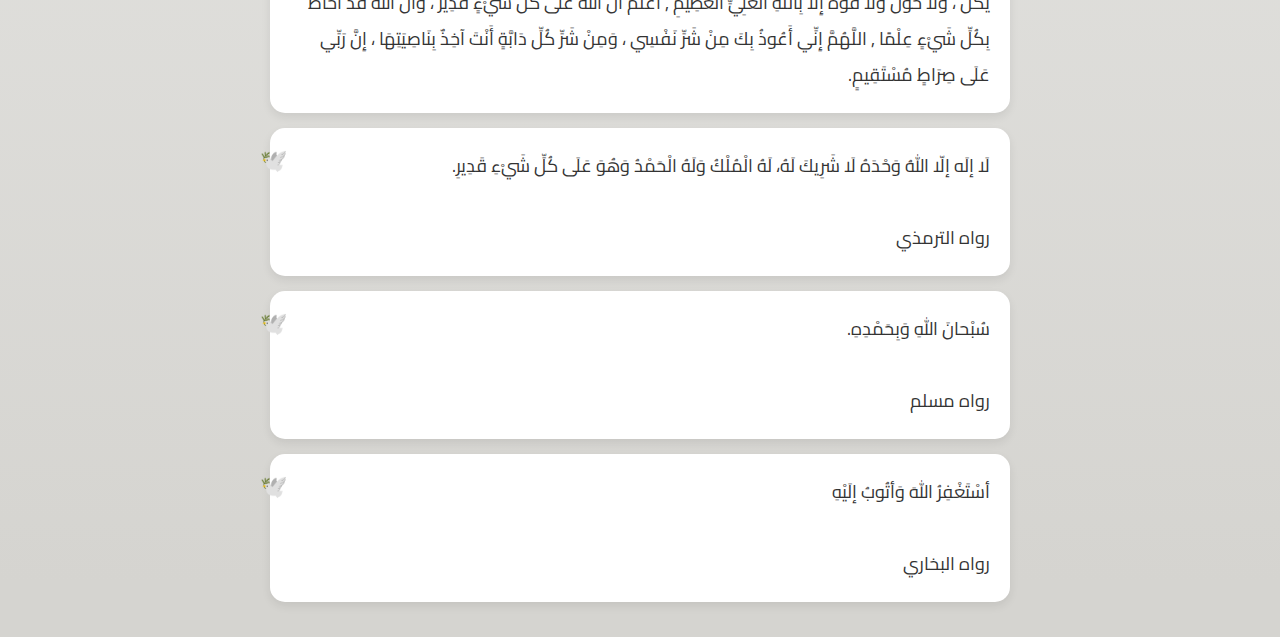
<file: src/html/sabah.html>
<!DOCTYPE html>
<html lang="ar" dir="rtl">
<head>
  <meta charset="UTF-8">
  <title>أذكار الصباح</title>
  <link href="https://fonts.googleapis.com/css2?family=Cairo&display=swap" rel="stylesheet">
  <style>
    body {
background-image: linear-gradient(to top, #d5d4d0 0%, #d5d4d0 1%, #eeeeec 31%, #efeeec 75%, #e9e9e7 100%);      font-family: 'Cairo', sans-serif;
      margin: 0;
      padding: 20px;
    }

    .zekr-box {
      background-color: #fff;
      border-radius: 15px;
      padding: 20px;
      margin: 15px auto;
      box-shadow: 0 4px 10px rgba(0,0,0,0.08);
      max-width: 700px;
      line-height: 2;
      font-size: 18px;
      color: #333;
      position: relative;
    }

    .zekr-box::before {
      content: "🕊️";
      position: absolute;
      top: 10px;
left: -10px;
      font-size: 22px;
      /* opacity: 0.5; */
    }

    h1 {
      text-align: center;
      margin-bottom: 30px;
      color: #333;
    }
  </style>
</head>
<body>

  <h1>☀️أذكار الصباح</h1>

  <div class="zekr-box">
بِسْمِ اللهِ الرَّحْمنِ الرَّحِيم
<br></br>
اللّهُ لاَ إِلَهَ إِلاَّ هُوَ الْحَيُّ الْقَيُّومُ لاَ تَأْخُذُهُ سِنَةٌ وَلاَ نَوْمٌ لَّهُ مَا فِي السَّمَاوَاتِ وَمَا فِي الأَرْضِ مَن ذَا الَّذِي يَشْفَعُ عِنْدَهُ إِلاَّ بِإِذْنِهِ يَعْلَمُ مَا بَيْنَ أَيْدِيهِمْ وَمَا خَلْفَهُمْ وَلاَ يُحِيطُونَ بِشَيْءٍ مِّنْ عِلْمِهِ إِلاَّ بِمَا شَاء وَسِعَ كُرْسِيُّهُ السَّمَاوَاتِ وَالأَرْضَ وَلاَ يَؤُودُهُ حِفْظُهُمَا وَهُوَ الْعَلِيُّ الْعَظِيمُ.
<br></br>
[آية الكرسى - سورة البقرة 255].  </div>

  <div class="zekr-box">
بِسْمِ اللهِ الرَّحْمنِ الرَّحِيم
<br></br>
قُلۡ هُوَ ٱللَّهُ أَحَدٌ ﴿١﴾ ٱللَّهُ ٱلصَّمَدُ ﴿٢﴾ لَمۡ يَلِدۡ وَلَمۡ يُولَدۡ ﴿٣﴾ وَلَمۡ يَكُن لَّهُۥ كُفُوًا أَحَدُۢ ﴿٤﴾
<br></br>
سورة الإخلاص  </div>

  <div class="zekr-box">
بِسْمِ اللهِ الرَّحْمنِ الرَّحِيم
<br></br>
قُلۡ أَعُوذُ بِرَبِّ ٱلۡفَلَقِ ﴿١﴾ مِن شَرِّ مَا خَلَقَ ﴿٢﴾ وَمِن شَرِّ غَاسِقٍ إِذَا وَقَبَ ﴿٣﴾ وَمِن شَرِّ ٱلنَّفَّٰثَٰتِ فِي ٱلۡعُقَدِ ﴿٤﴾ وَمِن شَرِّ حَاسِدٍ إِذَا حَسَدَ ﴿٥﴾
<br></br>
سورة الفلق  </div>

<div class="zekr-box">
بِسْمِ اللهِ الرَّحْمنِ الرَّحِيم
<br></br>
قُلۡ أَعُوذُ بِرَبِّ ٱلنَّاسِ ﴿١﴾ مَلِكِ ٱلنَّاسِ ﴿٢﴾ إِلَٰهِ ٱلنَّاسِ ﴿٣﴾ مِن شَرِّ ٱلۡوَسۡوَاسِ ٱلۡخَنَّاسِ ﴿٤﴾ ٱلَّذِي يُوَسۡوِسُ فِي صُدُورِ ٱلنَّاسِ ﴿٥﴾ مِنَ ٱلۡجِنَّةِ وَٱلنَّاسِ ﴿٦﴾
<br></br>
سورة الناس
</div>

<div class="zekr-box">
    أَصْبَحْنا وَأَصْبَحَ المُلْكُ لله وَالحَمدُ لله ، لا إلهَ إلاّ اللّهُ وَحدَهُ لا شَريكَ لهُ، لهُ المُلكُ ولهُ الحَمْد، وهُوَ على كلّ شَيءٍ قدير ، رَبِّ أسْأَلُكَ خَيرَ ما في هذا اليوم وَخَيرَ ما بَعْدَه ، وَأَعوذُ بِكَ مِنْ شَرِّ ما في هذا اليوم وَشَرِّ ما بَعْدَه، رَبِّ أَعوذُبِكَ مِنَ الْكَسَلِ وَسوءِ الْكِبَر ، رَبِّ أَعوذُ بِكَ مِنْ عَذابٍ في النّارِ وَعَذابٍ في القَبْر.
<br></br>
رواه مسلم
</div>

<div class="zekr-box">
    اللّهمَّ أَنْتَ رَبِّي لا إلهَ إلاّ أَنْتَ ، خَلَقْتَني وَأَنا عَبْدُك ، وَأَنا عَلى عَهْدِكَ وَوَعْدِكَ ما اسْتَطَعْت ، أَعوذُبِكَ مِنْ شَرِّ ما صَنَعْت ، أَبوءُ لَكَ بِنِعْمَتِكَ عَلَيَّ وَأَبوءُ بِذَنْبي فَاغْفِرْ لي فَإِنَّهُ لا يَغْفِرُ الذُّنوبَ إِلاّ أَنْتَ .
<br></br>
رواه البخاري
</div>

<div class="zekr-box">
    اللّهُمَّ إِنِّي أَصْبَحْتُ أُشْهِدُك ، وَأُشْهِدُ حَمَلَةَ عَرْشِك ، وَمَلَائِكَتَكَ ، وَجَميعَ خَلْقِك ، أَنَّكَ أَنْتَ اللهُ لا إلهَ إلاّ أَنْتَ وَحْدَكَ لا شَريكَ لَك ، وَأَنَّ ُ مُحَمّداً عَبْدُكَ وَرَسولُك.
<br></br>
رواه أبو داود
</div>

<div class="zekr-box">
    اللّهُمَّ ما أَصْبََحَ بي مِنْ نِعْمَةٍ أَو بِأَحَدٍ مِنْ خَلْقِك ، فَمِنْكَ وَحْدَكَ لا شريكَ لَك ، فَلَكَ الْحَمْدُ وَلَكَ الشُّكْر.
<br></br>
رواه أبو داود
</div>

<div class="zekr-box">
    حَسْبِيَ اللّهُ لا إلهَ إلاّ هُوَ عَلَيهِ تَوَكَّلتُ وَهُوَ رَبُّ العَرْشِ العَظيم.
    <br></br>
رواه السني
</div>

<div class="zekr-box">
    بِسمِ اللهِ الذي لا يَضُرُّ مَعَ اسمِهِ شَيءٌ في الأرْضِ وَلا في السّماءِ وَهوَ السّميعُ العَليم.
    <br></br>
رواه ابن ماجة
</div>

<div class="zekr-box">
    اللّهُمَّ بِكَ أَصْبَحْنا وَبِكَ أَمْسَينا ، وَبِكَ نَحْيا وَبِكَ نَمُوتُ وَإِلَيْكَ النُّشُور.
    <br></br>
رواه الترمذي
</div>

<div class="zekr-box">
    أَصْبَحْنا عَلَى فِطْرَةِ الإسْلاَمِ، وَعَلَى كَلِمَةِ الإِخْلاَصِ، وَعَلَى دِينِ نَبِيِّنَا مُحَمَّدٍ صَلَّى اللهُ عَلَيْهِ وَسَلَّمَ، وَعَلَى مِلَّةِ أَبِينَا إبْرَاهِيمَ حَنِيفاً مُسْلِماً وَمَا كَانَ مِنَ المُشْرِكِينَ.
    <br></br>
رواه أحمد
</div>

<div class="zekr-box">
    سُبْحانَ اللهِ وَبِحَمْدِهِ عَدَدَ خَلْقِه ، وَرِضا نَفْسِه ، وَزِنَةَ عَرْشِه ، وَمِدادَ كَلِماتِه.
    <br></br>
رواه مسلم
</div>

<div class="zekr-box">
    اللّهُمَّ عافِني في بَدَني ، اللّهُمَّ عافِني في سَمْعي ، اللّهُمَّ عافِني في بَصَري ، لا إلهَ إلاّ أَنْتَ.
    <br></br>
رواه أحمد
</div>

<div class="zekr-box" >
اللّهُمَّ إِنّي أَعوذُ بِكَ مِنَ الْكُفر ، وَالفَقْر ، وَأَعوذُ بِكَ مِنْ عَذابِ القَبْر ، لا إلهَ إلاّ أَنْتَ.
</div>

<div class="zekr-box" >
    اللّهُمَّ إِنِّي أسْأَلُكَ العَفْوَ وَالعافِيةَ في الدُّنْيا وَالآخِرَة ، اللّهُمَّ إِنِّي أسْأَلُكَ العَفْوَ وَالعافِيةَ في ديني وَدُنْيايَ وَأهْلي وَمالي ، اللّهُمَّ اسْتُرْ عوْراتي وَآمِنْ رَوْعاتي ، اللّهُمَّ احْفَظْني مِن بَينِ يَدَيَّ وَمِن خَلْفي وَعَن يَميني وَعَن شِمالي ، وَمِن فَوْقي ، وَأَعوذُ بِعَظَمَتِكَ أَن أُغْتالَ مِن تَحْتي.
    <br></br>
    رواه أبو داود
</div>

<div class="zekr-box" >
    يَا حَيُّ يَا قيُّومُ بِرَحْمَتِكَ أسْتَغِيثُ أصْلِحْ لِي شَأنِي كُلَّهُ وَلاَ تَكِلْنِي إلَى نَفْسِي طَرْفَةَ عَيْنٍ.
    <br></br>
رواه الترمذي
</div>

<div class="zekr-box" >
    أَصْبَحْنا وَأَصْبَحْ المُلكُ للهِ رَبِّ العالَمين ، اللّهُمَّ إِنِّي أسْأَلُكَ خَيْرَ هذا اليَوْم ، فَتْحَهُ ، وَنَصْرَهُ ، وَنورَهُ وَبَرَكَتَهُ ، وَهُداهُ ، وَأَعوذُ بِكَ مِنْ شَرِّ ما فيهِ وَشَرِّ ما بَعْدَه.
    <br></br>
رواه أبو داود
</div>

<div class="zekr-box" >
    اللّهُمَّ عالِمَ الغَيْبِ وَالشّهادَةِ فاطِرَ السّماواتِ وَالأرْضِ رَبَّ كلِّ شَيءٍ وَمَليكَه ، أَشْهَدُ أَنْ لا إِلهَ إِلاّ أَنْت ، أَعوذُ بِكَ مِن شَرِّ نَفْسي وَمِن شَرِّ الشَّيْطانِ وَشِرْكِهِ ، وَأَنْ أَقْتَرِفَ عَلى نَفْسي سوءاً أَوْ أَجُرَّهُ إِلى مُسْلِم.
    <br></br>
رواه الترمذي
</div>

<div class="zekr-box" >
    أَعوذُ بِكَلِماتِ اللّهِ التّامّاتِ مِنْ شَرِّ ما خَلَق.
</div>

<div class="zekr-box" >
    اللَّهُمَّ صَلِّ وَسَلِّمْ وَبَارِكْ على نَبِيِّنَا مُحمَّد.
</div>

<div class="zekr-box" >
    اللَّهُمَّ إِنَّا نَعُوذُ بِكَ مِنْ أَنْ نُشْرِكَ بِكَ شَيْئًا نَعْلَمُهُ ، وَنَسْتَغْفِرُكَ لِمَا لَا نَعْلَمُهُ.
</div>

<div class="zekr-box" >
    اللَّهُمَّ إِنِّي أَعُوذُ بِكَ مِنْ الْهَمِّ وَالْحَزَنِ، وَأَعُوذُ بِكَ مِنْ الْعَجْزِ وَالْكَسَلِ، وَأَعُوذُ بِكَ مِنْ الْجُبْنِ وَالْبُخْلِ، وَأَعُوذُ بِكَ مِنْ غَلَبَةِ الدَّيْنِ، وَقَهْرِ الرِّجَالِ.
    <br></br>
رواه أبو داود
</div>

<div class="zekr-box" >
    أسْتَغْفِرُ اللهَ العَظِيمَ الَّذِي لاَ إلَهَ إلاَّ هُوَ، الحَيُّ القَيُّومُ، وَأتُوبُ إلَيهِ.
</div>

<div class="zekr-box" >
    يَا رَبِّ , لَكَ الْحَمْدُ كَمَا يَنْبَغِي لِجَلَالِ وَجْهِكَ , وَلِعَظِيمِ سُلْطَانِكَ.
</div>

<div class="zekr-box" >
    اللَّهُمَّ إِنِّي أَسْأَلُكَ عِلْمًا نَافِعًا، وَرِزْقًا طَيِّبًا، وَعَمَلًا مُتَقَبَّلًا.
    <br></br>
رواه ابن ماجة
</div>

<div class="zekr-box" >
    اللَّهُمَّ أَنْتَ رَبِّي لا إِلَهَ إِلا أَنْتَ ، عَلَيْكَ تَوَكَّلْتُ ، وَأَنْتَ رَبُّ الْعَرْشِ الْعَظِيمِ , مَا شَاءَ اللَّهُ كَانَ ، وَمَا لَمْ يَشَأْ لَمْ يَكُنْ ، وَلا حَوْلَ وَلا قُوَّةَ إِلا بِاللَّهِ الْعَلِيِّ الْعَظِيمِ , أَعْلَمُ أَنَّ اللَّهَ عَلَى كُلِّ شَيْءٍ قَدِيرٌ ، وَأَنَّ اللَّهَ قَدْ أَحَاطَ بِكُلِّ شَيْءٍ عِلْمًا , اللَّهُمَّ إِنِّي أَعُوذُ بِكَ مِنْ شَرِّ نَفْسِي ، وَمِنْ شَرِّ كُلِّ دَابَّةٍ أَنْتَ آخِذٌ بِنَاصِيَتِهَا ، إِنَّ رَبِّي عَلَى صِرَاطٍ مُسْتَقِيمٍ.
</div>

<div class="zekr-box" >
    لَا إلَه إلّا اللهُ وَحْدَهُ لَا شَرِيكَ لَهُ، لَهُ الْمُلْكُ وَلَهُ الْحَمْدُ وَهُوَ عَلَى كُلِّ شَيْءِ قَدِيرِ.
    <br></br>
رواه الترمذي
</div>

<div class="zekr-box" >
    سُبْحانَ اللهِ وَبِحَمْدِهِ.
    <br></br>
رواه مسلم
</div>

<div class="zekr-box" >
   أسْتَغْفِرُ اللهَ وَأتُوبُ إلَيْهِ
    <br></br>
رواه البخاري
</div>

</body>
</html>
</file>
<file: src/css/styles.css>
/* athkar page 1 */
.card {
  width: 20rem;
  aspect-ratio: 16/9;
  position: relative;
  overflow: hidden;
     border-radius: 10px;
        box-shadow: 1px 1px 5px;
}

.card img {
  width: 100%;
  height: 100%;
  object-fit: cover;
  display: block;
}

.card figcaption {
  position: absolute;
  bottom: 0;
  width: 100%;
  padding: 1rem 1.5rem;
  color: white;
  font-size: 1.3rem;
  background: linear-gradient(to top, rgba(0, 0, 0, 0.8), transparent);
  opacity: 0;
  transition: opacity 0.3s ease;
  font-family: 'Tajawal', sans-serif;
}

.card:hover figcaption {
  opacity: 1;
}

.wrapper {
aspect-ratio: 16 / 9;
overflow: hidden;
}
.wrapper img {
width: 100%;
height: 100%;
object-fit: cover;
transition: scale 300ms;
}

.wrapper img:hover {
scale: 1.2;
}

/* athkar page 2 */



/* الشبكة */
.cards-grid {
  display: flex;
  justify-content: center;
  gap: 20px;
  padding: 40px;
}

/* الكارد */
.cards {
  position: relative;
  width: 200px;
  height: 300px;
  overflow: hidden;
  border-radius: 15px;
  cursor: pointer;
  transition: transform 0.3s ease;
}

/* الخلفية */
.cards-background {
  position: absolute;
  top: 0;
  left: 0;
  width: 100%;
  height: 100%;
  background-size: cover;
  background-position: center;
  transition: transform 0.5s ease;
  z-index: 1;
}

/* النص */
.cards-category {
  position: absolute;
  top: 60%;
  bottom: 0;
  width: 100%;
  text-shadow: 2px 2px 8px rgba(0, 0, 0, 0.8);
  /* background: rgba(255, 255, 255, 0.5);  */
  color: white;
  text-align: center;
  padding: 10px;
  font-size: 22px;
  z-index: 2;
}

/* التأثيرات */
.cards:hover .cards-background {
  transform: scale(1.15) translateZ(0);
  background-size: 300px;
}

.cards-grid:hover > .cards:not(:hover) {
  transform: scale(0.9);
}

.cards-grid:hover > .cards:not(:hover) .cards-background,
.cards-grid:hover > .cards:not(:hover) .cards-category {
  filter: saturate(0) contrast(1.2) blur(10px); 
}



/* المسبحة */
@font-face {
  font-family: arabic-flat;
  src: url(https://s3-us-west-2.amazonaws.com/s.cdpn.io/252403/JF-Flat-regular.ttf) format("truetype");
}

.fluid-container {
  display: inline-block;
}
#shelf {
  width: 100vw;
  height: 60px;
  background-color: #e3ded9;   
  /* لون الشريط */
  border: 2px solid #d3cbc4;
  margin: 0;
  position: relative;
  z-index: 1; 
}
/* مربع العنوان */
#head {
  display: flex;
  justify-content: center;
  align-items: center;
  position: relative;
  z-index: 2; 
  margin-top: -90px;
  margin-bottom: -10px; 
  width: 100px;
  height: 100px;
border: 3px solid #cbb6a5;
  border-radius: 30%;
background-color: #f5eee6;
   color: #7b5e4d; 
  font-size: 26px;
  margin-left: auto;
  margin-right: auto;
}

#line {
  margin: 30px auto 20px;
 background-color: #f7f3ee;     
  border-top: 2px solid #d6c4ba; 
  border-bottom: 2px solid #e5d8cd;
  border-radius: 40% 40% 0 0 / 60% 60% 40% 60%;
  width: 320px; 
  height: 100px;
  padding-top: 10px;
}

#score {
  font-size: 18px;
  color: #8c3a3a;
  margin: 10px 0 5px;
}


#tasbe7 {
  padding-top: 0px;
  font-size: 28px;
  color: #944c4c;
  margin: 0;
}

#circle {
background-color: #e9d9cf;     
  border: 5px solid #cbb2a4; 
     width: 80px;
  height: 80px;
  margin: 10px auto 40px;
  border-radius: 50%;
   cursor: pointer;
  transition: 0.2s ease;
}

#circle:active {
  border-width: 6px;
}

#circle p {
  font-size: 16px;
  color: #6b4b3e;
  line-height: 80px;
  margin: 0;
}

::selection {
  background: transparent;
}
::-moz-selection {
  background: transparent;
}

/* نهاية المسبحه */



/* صفحة الذكر */
.custom-container {
  display: flex;
  flex-direction: column;
  align-items: center;
  gap: 20px;
  padding: 20px;
}

/* ابعاد الكارد */
.custom-card {
  position: relative;
  width: 30%;
  max-width: 800px;
  height: 165px;
  overflow: hidden;
  background: #eee;
  border-radius: 20px;
  box-shadow: 0 10px 20px rgba(0, 0, 0, 0.15);
  transition: 0.4s;
}

.custom-card h2 {
  position: absolute;
  bottom: 20px;
  right: 80px;
  font-size: 24px;
    text-shadow: 2px 2px 8px rgba(0, 0, 0, 0.8);
  transition: 0.4s;
  color: white;
   z-index: 2;
}

.custom-card p {
  position: absolute;
  right: -100%;
  bottom: 20px;
  opacity: 0;
  transition: 0.4s;
     z-index: 2;

}

.custom-card span {
  position: absolute;
  top: 50%;
  left: 30%;
  transform: translate(-50%, -50%);
  transition: 0.4s;
  font-size: 18px;
    z-index: 2;

}

.custom-card .custom-pic {
  position: absolute;
  top: 10px;
  left: 10px;
  width: 80%;
  height: 90%;
  background: url('https://via.placeholder.com/800x200') center/cover no-repeat;
  border-radius: 15px;
  filter: grayscale(1);
  transition: 0.4s;
  z-index: 1;
}


.custom-card .custom-button {
  position: absolute;
  bottom: 20px;
  right: 20px;
  left: auto;
  width: 30px;
  height: 30px;
  border-radius: 50%;
  border: none;
  background: #BDA896;
  transition: 0.4s;
  opacity: 1;
}

.custom-card:hover .custom-button {
  transform: scale(12);
  opacity: 0.4;
}

.custom-card:hover h2 {
  bottom: 80px;
  right: 50px;
}

.custom-card:hover p {
  opacity: 1;
  right: 100px;
}

.custom-card:hover span {
  opacity: 0;
  top: 30px;
}

.custom-card:hover .custom-pic {
  filter: grayscale(0);
}

.custom-container a {
  display: block;
  /* width: 100%; */
  text-decoration: none;
  color: inherit;
}

/* صفحة القران */
.text-animation {
  margin-top: 2rem;
  margin-bottom: 5rem;
  display: flex;
  justify-content: center;
  align-items: center;
}

.text-wrapper {
  position: relative;
  display: inline-block;
}

.text-wrapper h2 {
  font-size: 4vw;
  font-weight: bold;
  color: #917F88;
  position: absolute;
  top: 0;
  left: 0;
  transform: translate(-50%, -50%);
  white-space: nowrap;
  pointer-events: none;
    font-family: 'Tajawal', sans-serif;

}

.text-wrapper h2:nth-child(1) {
  color: transparent;
  -webkit-text-stroke: 1px #917F88;
  z-index: 1;
}

.text-wrapper h2:nth-child(2) {
  color: #917F88;
  z-index: 2;
  animation: wave 4s ease-in-out infinite;
  clip-path: polygon(
    0% 46%, 17% 45%, 34% 50%, 56% 61%,
    69% 62%, 86% 60%, 100% 51%,
    100% 100%, 0% 100%
  );
}

@keyframes wave {
  0%, 100% {
    clip-path: polygon(
      0% 46%, 17% 45%, 34% 50%, 56% 61%,
      69% 62%, 86% 60%, 100% 51%,
      100% 100%, 0% 100%
    );
  }

  50% {
    clip-path: polygon(
      8% 59%, 16% 64%, 33% 65%, 52% 61%,
      70% 52%, 85% 47%, 100% 48%,
      100% 100%, 0% 100%
    );
  }
}

.vidcard {
  width: 400px;
  background-color: #f1eeee;
  border-radius: 15px;
  box-shadow: 0 4px 12px rgba(0, 0, 0, 0.2);
  margin: 20px auto;
  text-align: center;
  padding: 10px;
}

.vidcard video {
  width: 100%;
  aspect-ratio: 16 / 9;
  border-radius: 10px;
  display: block;
}

.vidcard figcaption {
  margin-top: 10px;
  font-size: 18px;
  color: #333;
}

.card-container {
  display: flex;
  gap: 20px; 
  justify-content: center; 
  flex-wrap: wrap; 
}

a {
  text-decoration: none;
  color: inherit; 
}

/*صفحة الدعاء*/


/* drop down filter */

.filter-box {
  margin-bottom: 20px;
  text-align: center;
}

.filter-dropdown {
  padding: 10px 20px;
  font-size: 1rem;
  border: 2px solid #ccc;
  border-radius: 10px;
  background: linear-gradient(to right, #f4e4e1, #e9e7dd);
  font-family: 'Cairo', sans-serif;
  color: #5a5a5a;
  cursor: pointer;
  transition: 0.3s ease;
  box-shadow: 0 2px 6px rgba(0,0,0,0.1);
}

.filter-dropdown:hover {
  border-color: #aaa;
}

.dua-container {
  position: relative;
  width: 90%;
  max-width: 500px;
  height: auto;
  text-align: center;
}

.dua-card {
  position: relative;
  background: #52677D;
  padding: 3rem 2rem;
  border-radius: 20px;
  box-shadow: 0 8px 20px rgba(0, 0, 0, 0.1);
  font-size: 1.3rem;
  color: white;
  transition: all 0.5s ease;
  min-height: 200px;
  z-index: 1;
}

/* Gradient Border Animation */
.dua-card::before {
  content: "";
  position: absolute;
  top: -2px;
  left: -2px;
  right: -2px;
  bottom: -2px;
  background: linear-gradient(45deg, #DADEE1, #B9D8E1, #629BB5, #447F98);
  z-index: -1;
  border-radius: 22px;
  animation: borderSpin 5s linear infinite;
  background-size: 300% 300%;
}

@keyframes borderSpin {
  0% { background-position: 0% 50%; }
  50% { background-position: 100% 50%; }
  100% { background-position: 0% 50%; }
}

.dua-emoji {
  position: absolute;
  top: -30px;
  left: -25px;
  font-size: 2rem;
  opacity: 70%;
}

.dua-btn {
  position: relative;
  display: inline-block;
  padding: 15px 30px;
  margin-top: 2rem;
  border: 2px solid #fefefe;
  text-transform: uppercase;
  color: #836871;
  text-decoration: none;
  font-weight: 600;
  font-size: 20px;
  transition: 0.3s;
  background-color: transparent;
  cursor: pointer;
}

.dua-btn::before {
  content: "";
  position: absolute;
  top: -2px;
  left: -2px;
  width: calc(100% + 6px);
  height: calc(100% + 2px);
  background-color: #c9a9a8;
  transition: 0.3s ease-out;
  transform: scaleY(1);
  z-index: 1;
}

.dua-btn::after {
  content: "";
  position: absolute;
  top: -2px;
  left: -2px;
  width: calc(100% + 4px);
  height: calc(100% - 50px);
  background-color: #212121;
  transition: 0.3s ease-out;
  transform: scaleY(1);
  z-index: 2;
}

.dua-btn:hover::before {
  transform: translateY(-25px);
  height: 0;
}

.dua-btn:hover::after {
  transform: scaleX(0);
  transition-delay: 0.15s;
}

.dua-btn:hover {
  border: 2px solid #917F88;
}

.dua-btn .dua-spn {
  position: relative;
  z-index: 3;
  text-decoration: none;
  border: none;
  background-color: transparent;
}

.fade {
  opacity: 0;
  transform: translateY(10px);
}

.fade-in {
  opacity: 1;
  transform: translateY(0);
  transition: all 0.5s ease-in-out;
}
</file>
